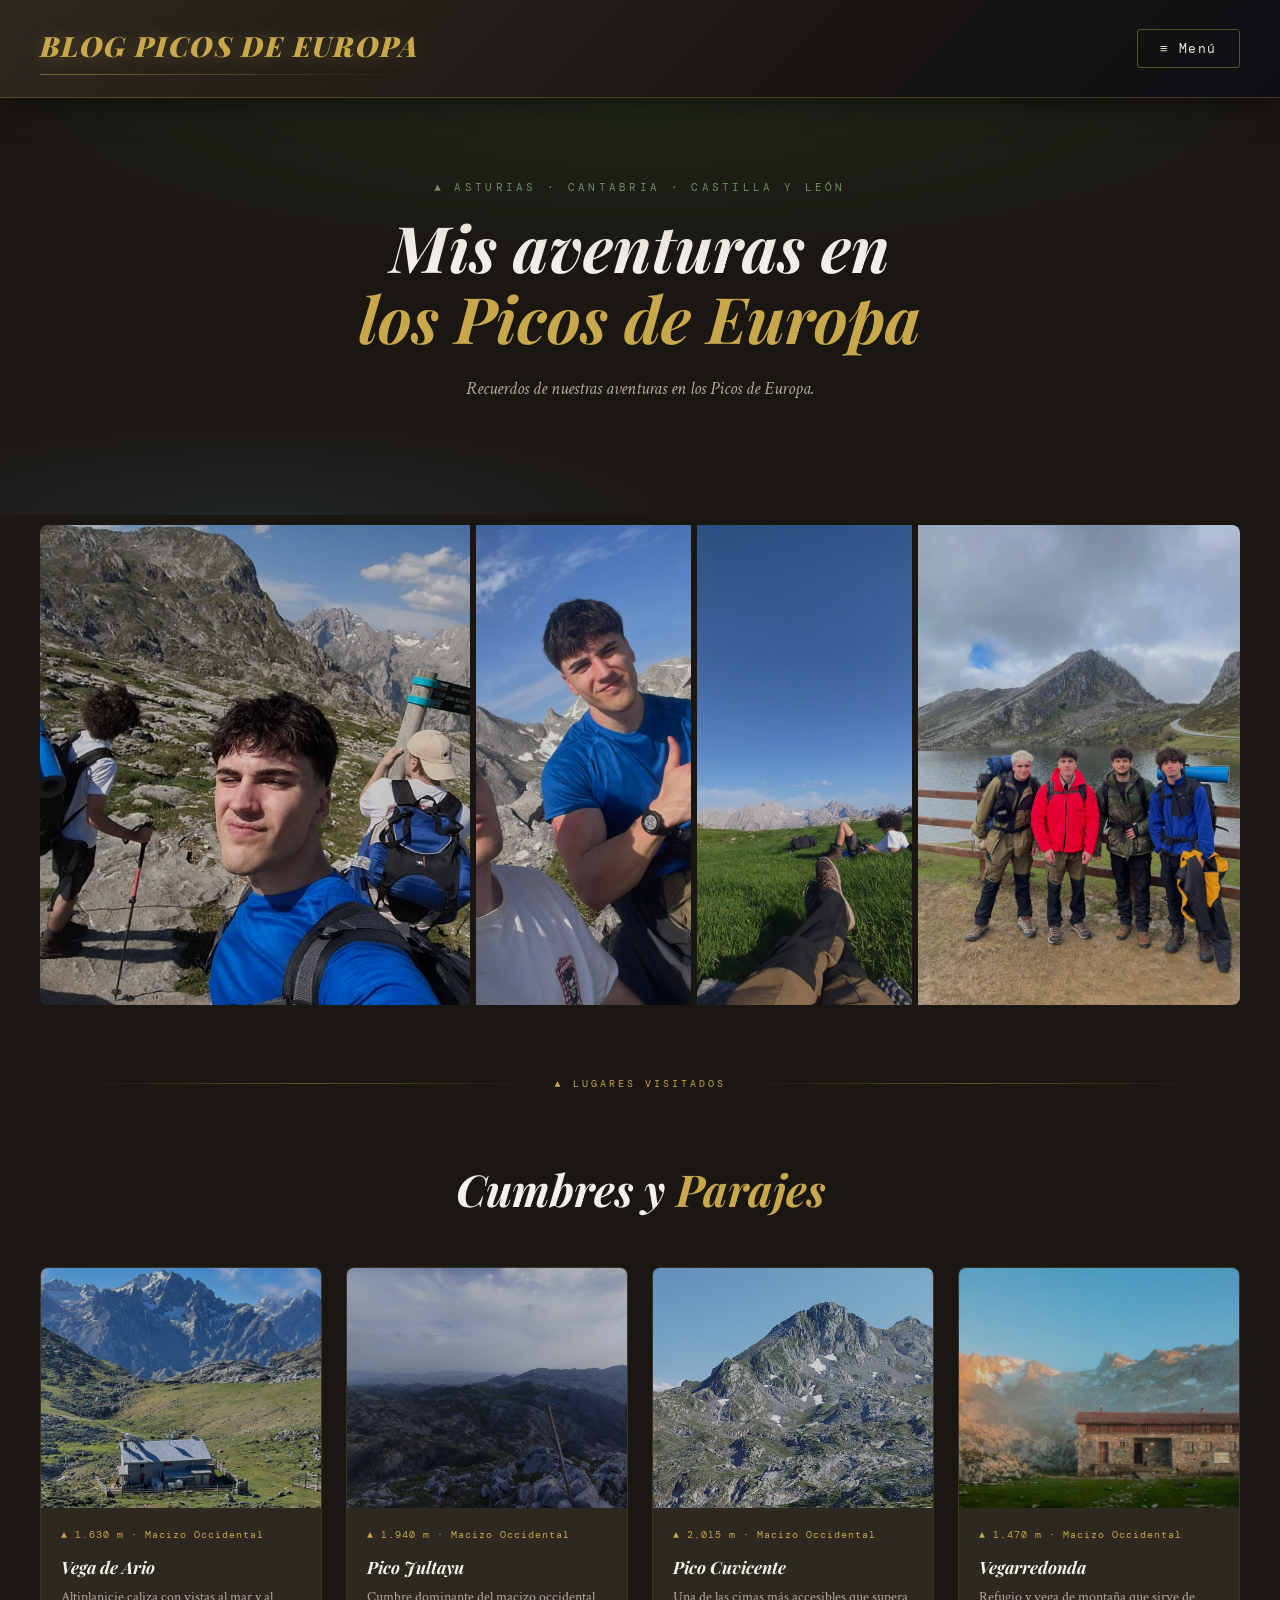
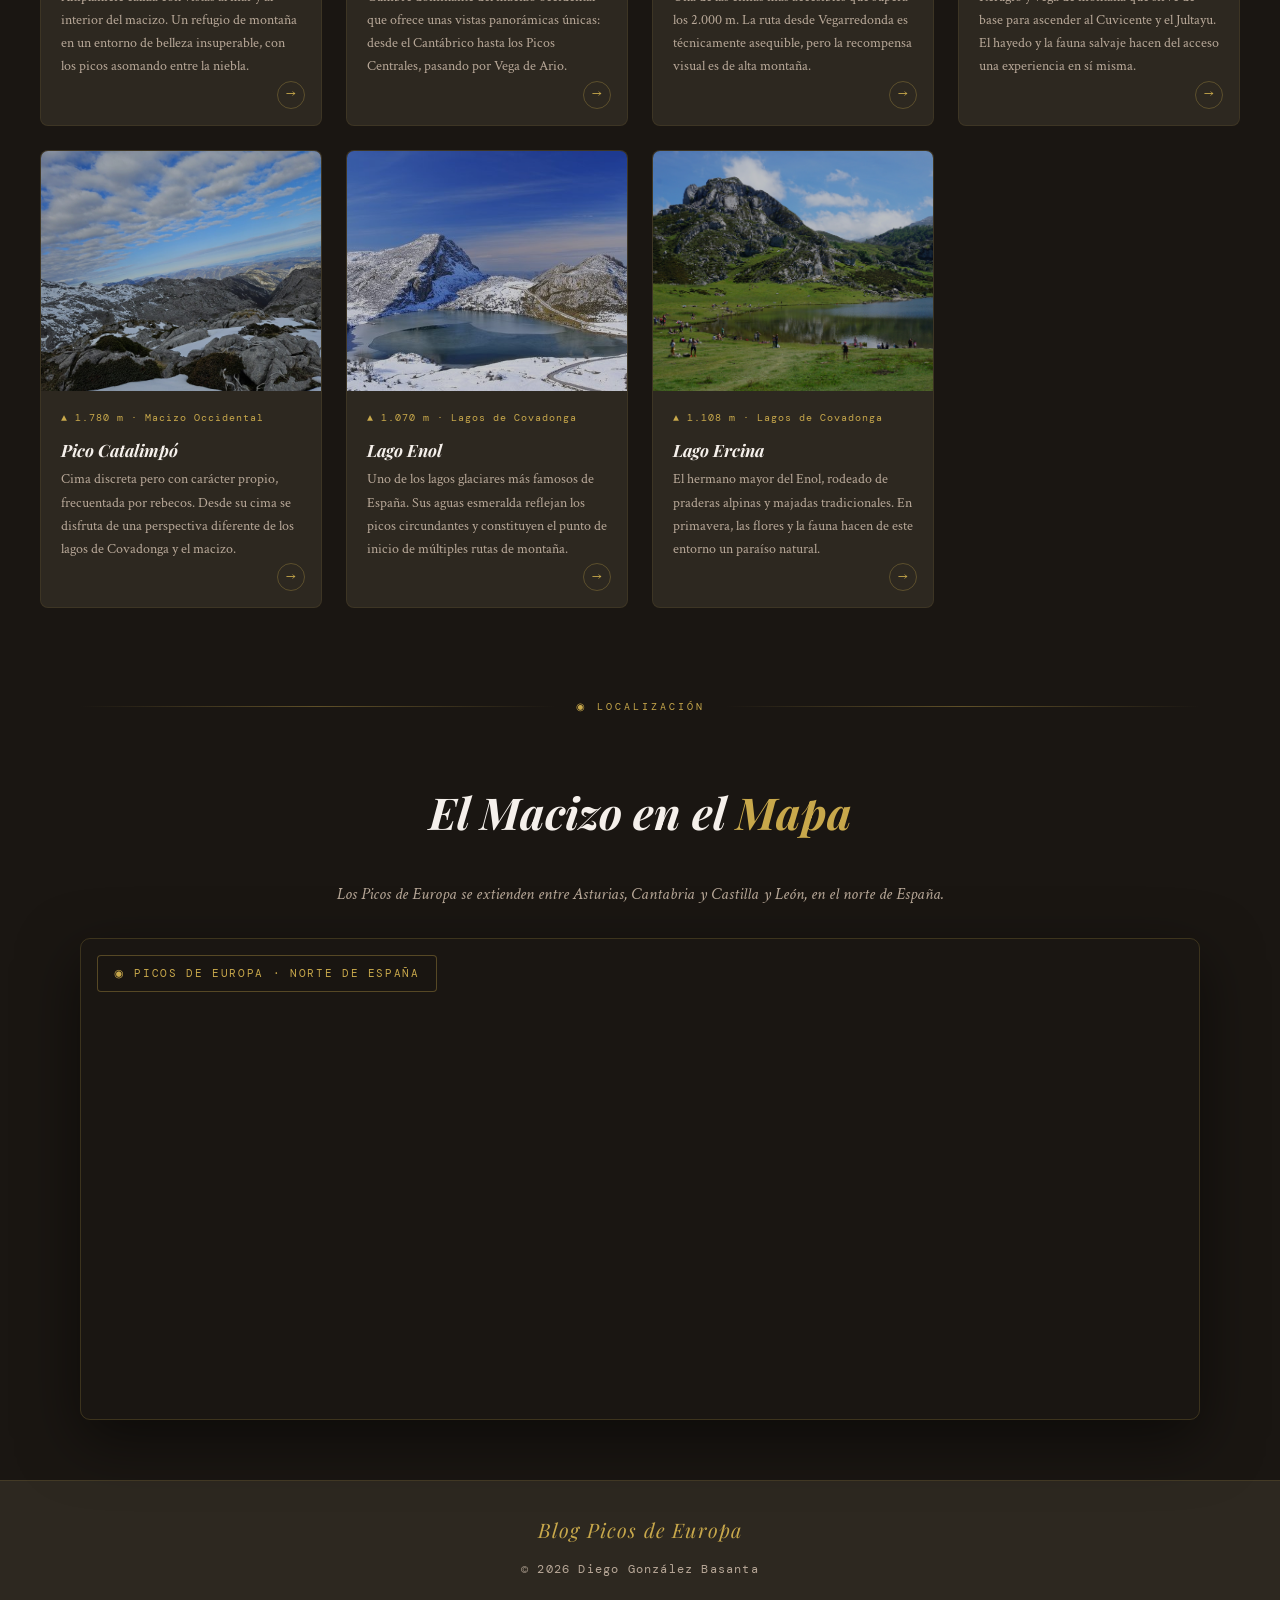
<file: index.html>
<!doctype html>
<html lang="es">
<head>
  <meta charset="utf-8">
  <meta name="viewport" content="width=device-width, initial-scale=1">
  <title>Picos de Europa</title>
  <link rel="icon" href="PICOS.png" type="image/png">
  <link rel="stylesheet" href="styles.css">
</head>

<body>

  <header>
    <h2>BLOG PICOS DE EUROPA</h2>
    <div class="menu-button">
      <button id="button-menu">≡ Menú</button>
    </div>
    <nav id="menu-desplegable" class="enlaces">
      <a href="#">Quiénes somos</a>
      <a href="#galeria">Lugares</a>
      <a href="#mapa">Mapa</a>
      <a href="#">Contacto</a>
    </nav>
  </header>

  <main>

    <!-- HERO -->
    <section class="hero">
      <span class="hero-eyebrow">▲ Asturias · Cantabria · Castilla y León</span>
      <h3 class="hero-title">Mis aventuras en<br><span>los Picos de Europa</span></h3>
      <p class="hero-subtitle">Recuerdos de nuestras aventuras en los Picos de Europa.</p>
    </section>

    <!-- GALERÍA DE IMÁGENES -->
    <section class="galeria-imagenes">
      <div class="imagenes">
        <div class="imagen-cell"><img src="src/imagen-logo.jpg" alt="Valle de los Picos"/></div>
        <div class="imagen-cell"><img src="src/imagen-logo2.jpg" alt="Foto en el Pico"/></div>
        <div class="imagen-cell"><img src="src/imagen-logo3.jpg" alt="Disfrutando las vistas"/></div>
        <div class="imagen-cell"><img src="src/lago-enol5.jpg" alt="Lago Enol"/></div>
      </div>
    </section>

    <!-- DIVIDER -->
    <div class="section-divider"><span>▲ Lugares visitados</span></div>

    <!-- TITULO LUGARES -->
    <h3 id="galeria">Cumbres y <span style="color:var(--gold)">Parajes</span></h3>

    <!-- TARJETAS DE LUGARES -->
    <section class="lugares-visitados">

      <a href="paginas/vega-de-ario.html">
        <div class="lugar">
          <img src="src/vega-de-ario.jpg" alt="Vega de Ario"/>
          <div class="lugar-info">
            <span class="lugar-altitude">▲ 1.630 m · Macizo Occidental</span>
            <h4>Vega de Ario</h4>
            <p class="lugar-desc">Altiplanicie caliza con vistas al mar y al interior del macizo. Un refugio de montaña en un entorno de belleza insuperable, con los picos asomando entre la niebla.</p>
          </div>
          <div class="lugar-arrow">→</div>
        </div>
      </a>

      <a href="paginas/jultayu.html">
        <div class="lugar">
          <img src="src/jultayu.jpg" alt="Pico Jultayu"/>
          <div class="lugar-info">
            <span class="lugar-altitude">▲ 1.940 m · Macizo Occidental</span>
            <h4>Pico Jultayu</h4>
            <p class="lugar-desc">Cumbre dominante del macizo occidental que ofrece unas vistas panorámicas únicas: desde el Cantábrico hasta los Picos Centrales, pasando por Vega de Ario.</p>
          </div>
          <div class="lugar-arrow">→</div>
        </div>
      </a>

      <a href="paginas/cuvicente.html">
        <div class="lugar">
          <img src="src/cuvicente.jpg" alt="Pico Cuvicente"/>
          <div class="lugar-info">
            <span class="lugar-altitude">▲ 2.015 m · Macizo Occidental</span>
            <h4>Pico Cuvicente</h4>
            <p class="lugar-desc">Una de las cimas más accesibles que supera los 2.000 m. La ruta desde Vegarredonda es técnicamente asequible, pero la recompensa visual es de alta montaña.</p>
          </div>
          <div class="lugar-arrow">→</div>
        </div>
      </a>

      <a href="paginas/vegarredonda.html">
        <div class="lugar">
          <img src="src/vegarredonda.jpg" alt="Vegarredonda"/>
          <div class="lugar-info">
            <span class="lugar-altitude">▲ 1.470 m · Macizo Occidental</span>
            <h4>Vegarredonda</h4>
            <p class="lugar-desc">Refugio y vega de montaña que sirve de base para ascender al Cuvicente y el Jultayu. El hayedo y la fauna salvaje hacen del acceso una experiencia en sí misma.</p>
          </div>
          <div class="lugar-arrow">→</div>
        </div>
      </a>

      <a href="paginas/catalimpo.html">
        <div class="lugar">
          <img src="src/catalimpo.jpg" alt="Pico Catalimpó"/>
          <div class="lugar-info">
            <span class="lugar-altitude">▲ 1.780 m · Macizo Occidental</span>
            <h4>Pico Catalimpó</h4>
            <p class="lugar-desc">Cima discreta pero con carácter propio, frecuentada por rebecos. Desde su cima se disfruta de una perspectiva diferente de los lagos de Covadonga y el macizo.</p>
          </div>
          <div class="lugar-arrow">→</div>
        </div>
      </a>

      <a href="paginas/lago-enol.html">
        <div class="lugar">
          <img src="src/lago-enol.jpg" alt="Lago Enol"/>
          <div class="lugar-info">
            <span class="lugar-altitude">▲ 1.070 m · Lagos de Covadonga</span>
            <h4>Lago Enol</h4>
            <p class="lugar-desc">Uno de los lagos glaciares más famosos de España. Sus aguas esmeralda reflejan los picos circundantes y constituyen el punto de inicio de múltiples rutas de montaña.</p>
          </div>
          <div class="lugar-arrow">→</div>
        </div>
      </a>

      <a href="paginas/lago-ercina.html">
        <div class="lugar">
          <img src="src/lago-ercina.jpg" alt="Lago Ercina"/>
          <div class="lugar-info">
            <span class="lugar-altitude">▲ 1.108 m · Lagos de Covadonga</span>
            <h4>Lago Ercina</h4>
            <p class="lugar-desc">El hermano mayor del Enol, rodeado de praderas alpinas y majadas tradicionales. En primavera, las flores y la fauna hacen de este entorno un paraíso natural.</p>
          </div>
          <div class="lugar-arrow">→</div>
        </div>
      </a>

    </section>

    <!-- DIVIDER -->
    <div class="section-divider"><span>◉ Localización</span></div>

    <!-- MAPA -->
    <h3 id="mapa">El Macizo en el <span style="color:var(--gold)">Mapa</span></h3>

    <div class="mapa-section">
      <p class="mapa-intro">Los Picos de Europa se extienden entre Asturias, Cantabria y Castilla y León, en el norte de España.</p>
      <div class="mapa-wrapper">
        <div class="mapa-overlay-label">◉ Picos de Europa · Norte de España</div>
        <iframe
          src="https://www.google.com/maps/embed?pb=!1m14!1m12!1m3!1d60185.92!2d-4.9780!3d43.1700!2m3!1f0!2f0!3f0!3m2!1i1024!2i768!4f13.1!5e1!3m2!1ses!2ses!4v1700000000000!5m2!1ses!2ses&z=12&ll=43.1700,-4.9780&t=p"
          allowfullscreen=""
          loading="lazy"
          referrerpolicy="no-referrer-when-downgrade"
          title="Mapa de los Picos de Europa">
        </iframe>
      </div>
    </div>

  </main>

  <footer>
    <span class="footer-logo">Blog Picos de Europa</span>
    <p><span id="copy">©</span> <span id="year"></span> Diego González Basanta</p>
  </footer>

  <script src="script.js" defer></script>
</body>
</html>
</file>
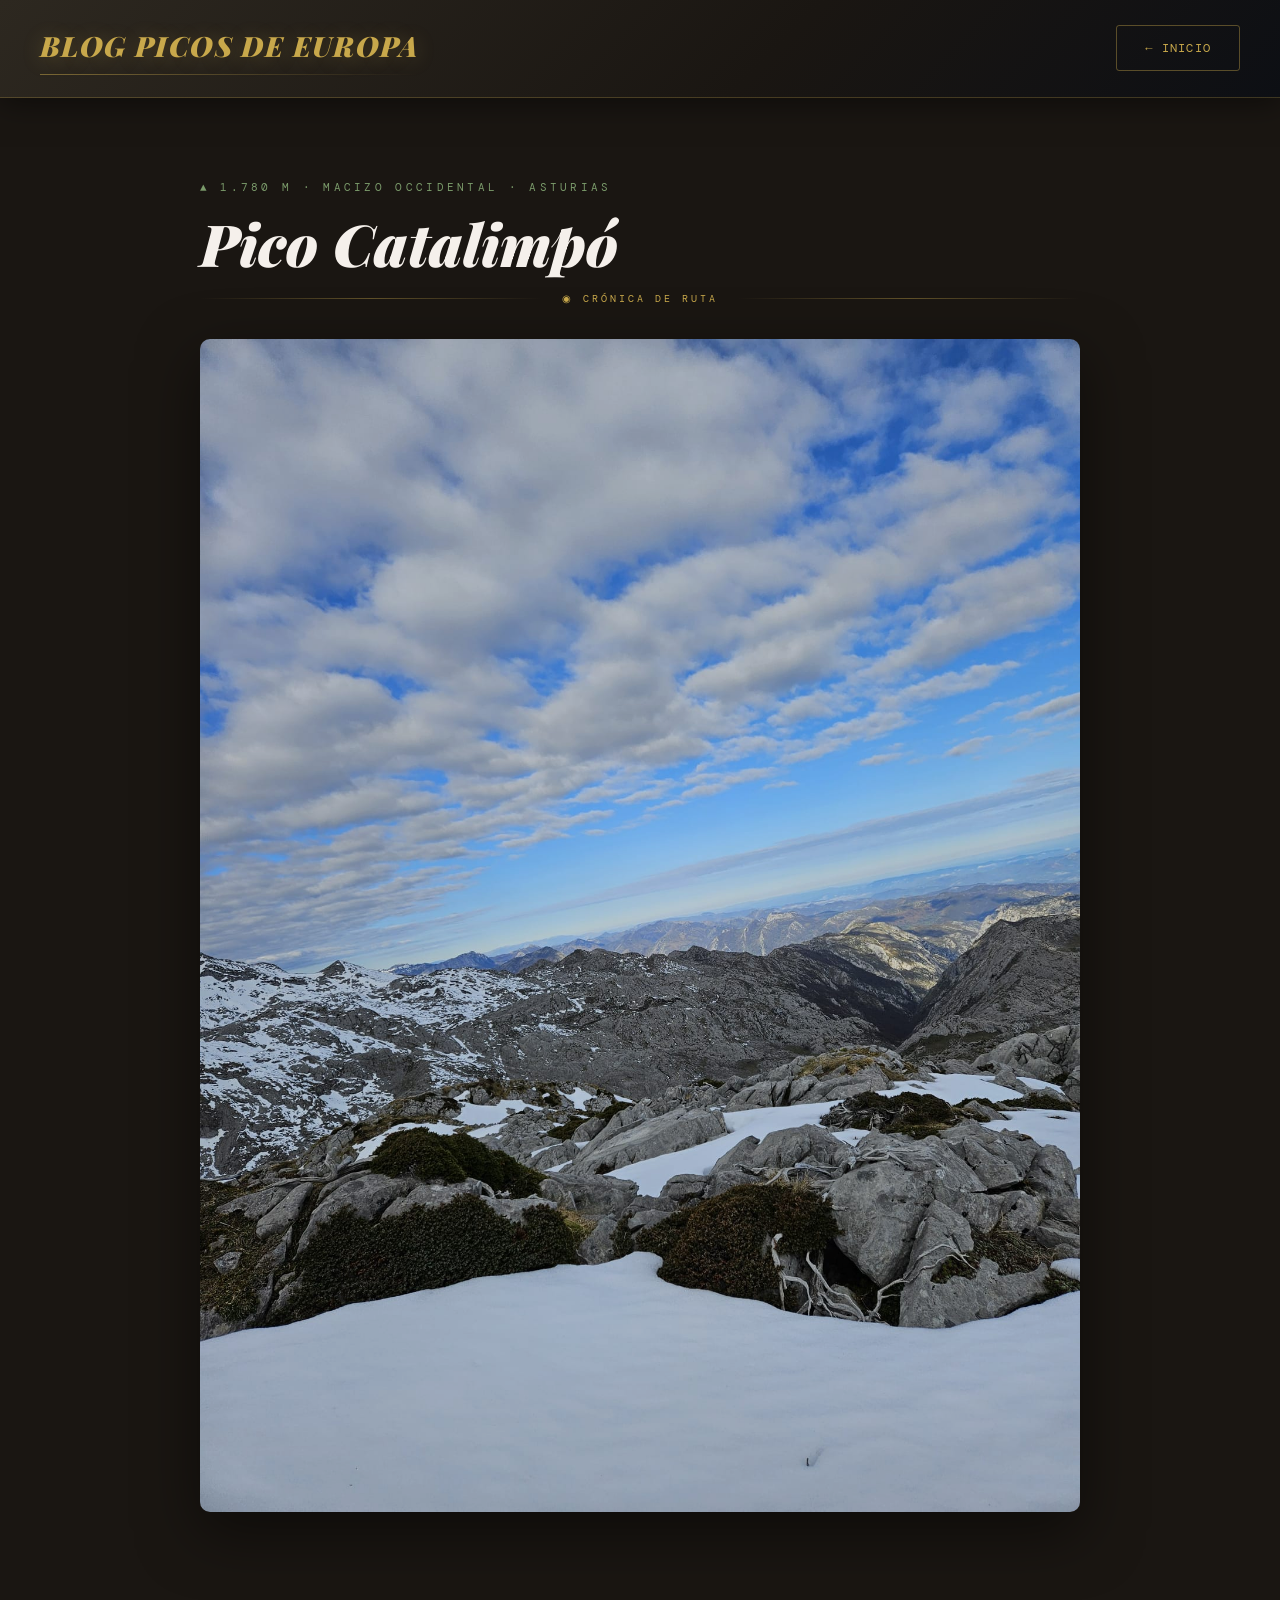
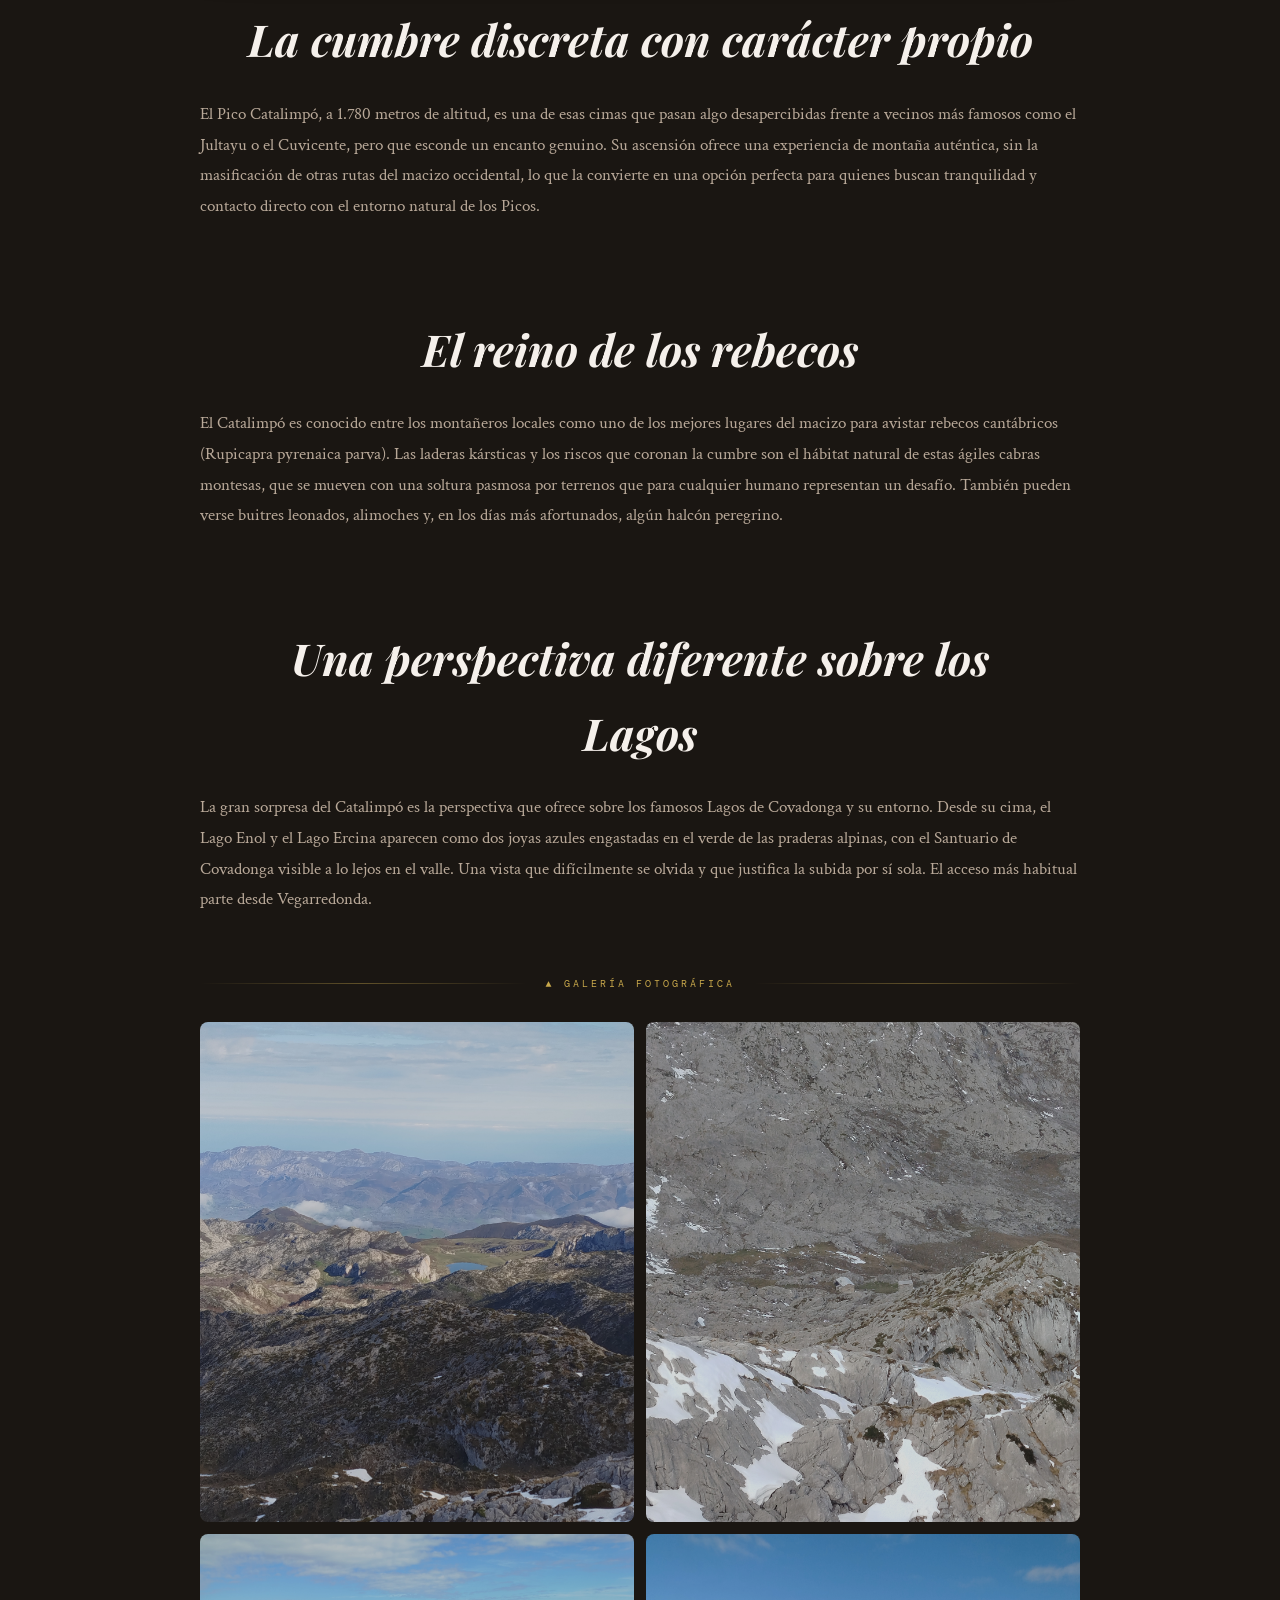
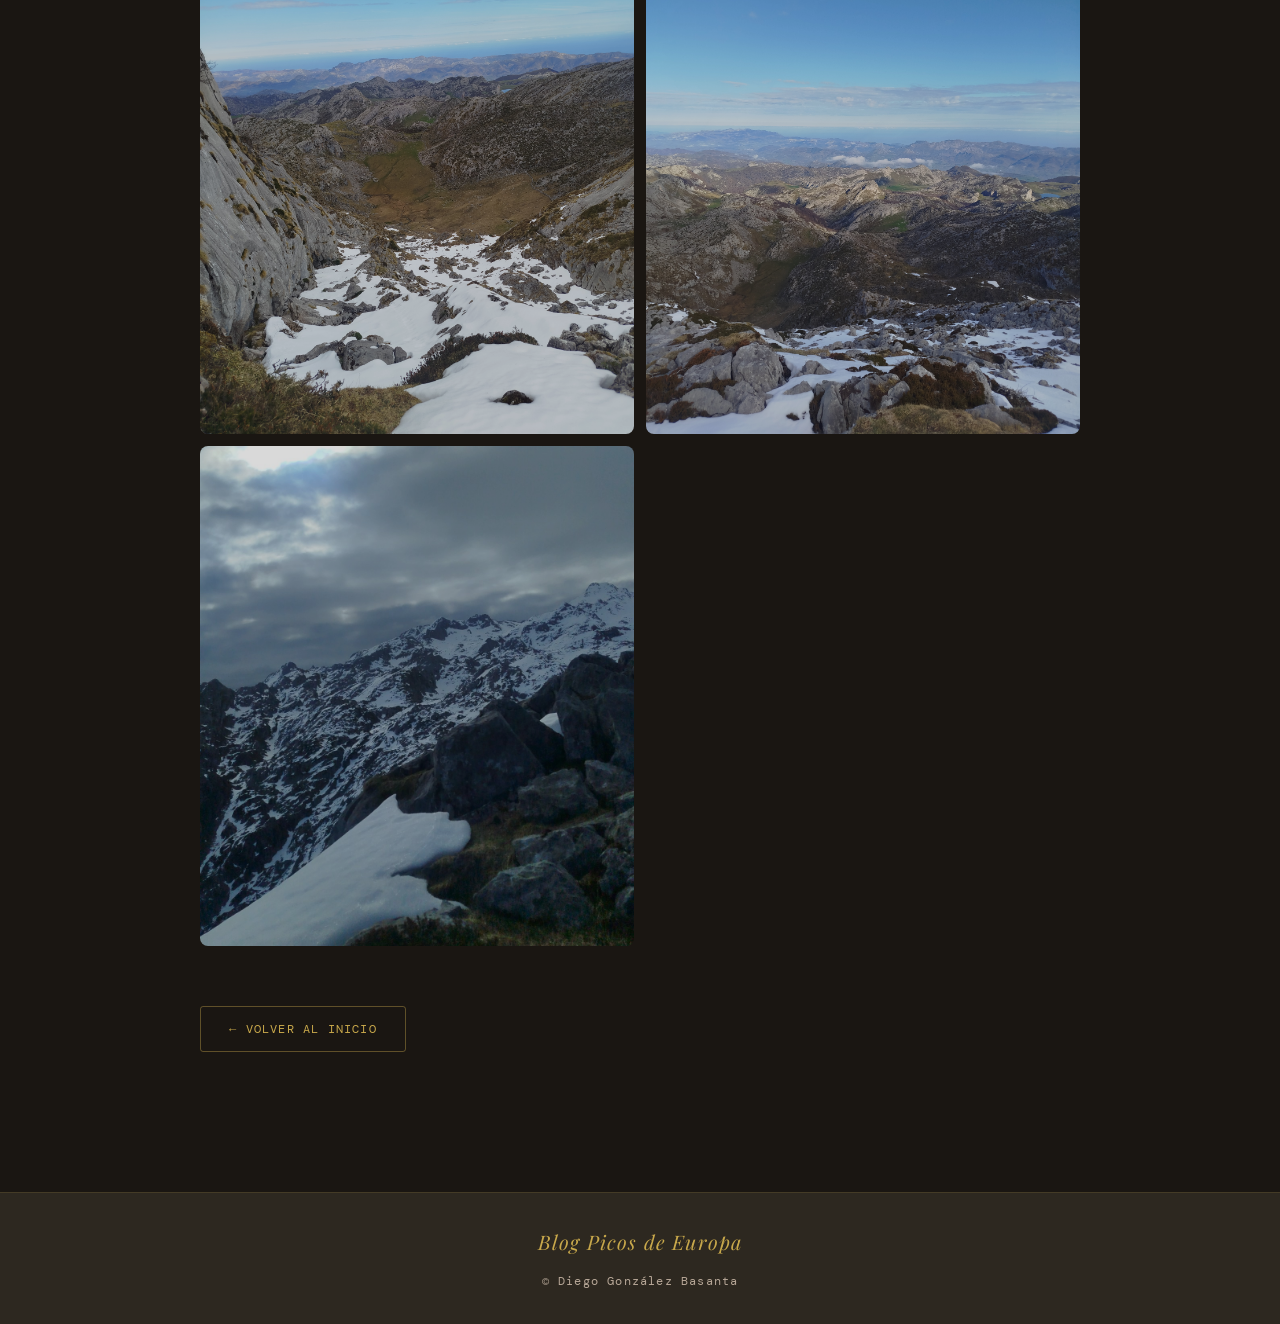
<file: paginas/catalimpo.html>
<!doctype html>
<html lang="es">
<head>
  <meta charset="utf-8">
  <meta name="viewport" content="width=device-width, initial-scale=1">
  <title>Pico Catalimpó — Picos de Europa</title>
  <link rel="icon" href="../PICOS.png" type="image/png">
  <link rel="stylesheet" href="../styles.css">
</head>
<body>

  <header>
    <h2>BLOG PICOS DE EUROPA</h2>
    <nav class="enlaces">
      <a href="../index.html" class="boton-volver" style="margin-top:0;">← Inicio</a>
    </nav>
  </header>

  <main>
    <div class="contenedor-detalle">

      <div style="margin-bottom: 32px; padding-top: 20px;">
        <span class="hero-eyebrow">▲ 1.780 m · Macizo Occidental · Asturias</span>
        <h1 style="font-family:'Playfair Display',serif; font-size:clamp(32px,5vw,58px); font-style:italic; font-weight:900; color:var(--snow); line-height:1.1; margin-bottom:14px;">Pico Catalimpó</h1>
        <div class="section-divider" style="padding:0; margin-bottom:32px;"><span>◉ Crónica de ruta</span></div>
      </div>

      <div class="imagen-destacada">
        <img src="../src/catalimpo.jpg" alt="Pico Catalimpó"/>
      </div>

      <div class="descripcion">
        <h3>La cumbre discreta con carácter propio</h3>
        <p>El Pico Catalimpó, a 1.780 metros de altitud, es una de esas cimas que pasan algo desapercibidas frente a vecinos más famosos como el Jultayu o el Cuvicente, pero que esconde un encanto genuino. Su ascensión ofrece una experiencia de montaña auténtica, sin la masificación de otras rutas del macizo occidental, lo que la convierte en una opción perfecta para quienes buscan tranquilidad y contacto directo con el entorno natural de los Picos.</p>

        <h3>El reino de los rebecos</h3>
        <p>El Catalimpó es conocido entre los montañeros locales como uno de los mejores lugares del macizo para avistar rebecos cantábricos (Rupicapra pyrenaica parva). Las laderas kársticas y los riscos que coronan la cumbre son el hábitat natural de estas ágiles cabras montesas, que se mueven con una soltura pasmosa por terrenos que para cualquier humano representan un desafío. También pueden verse buitres leonados, alimoches y, en los días más afortunados, algún halcón peregrino.</p>

        <h3>Una perspectiva diferente sobre los Lagos</h3>
        <p>La gran sorpresa del Catalimpó es la perspectiva que ofrece sobre los famosos Lagos de Covadonga y su entorno. Desde su cima, el Lago Enol y el Lago Ercina aparecen como dos joyas azules engastadas en el verde de las praderas alpinas, con el Santuario de Covadonga visible a lo lejos en el valle. Una vista que difícilmente se olvida y que justifica la subida por sí sola. El acceso más habitual parte desde Vegarredonda.</p>
      </div>

      <div class="section-divider" style="padding:40px 0 10px;"><span>▲ Galería fotográfica</span></div>
      <div class="fotos-ario">
        <img src="../src/catalimpo1.jpg" alt="Pico Catalimpó"/>
        <img src="../src/catalimpo2.jpg" alt="Pico Catalimpó"/>
        <img src="../src/catalimpo3.jpg" alt="Pico Catalimpó"/>
        <img src="../src/catalimpo4.jpg" alt="Pico Catalimpó"/>
        <img src="../src/catalimpo5.jpg" alt="Pico Catalimpó"/>
      </div>

      <a href="../index.html" class="boton-volver">← Volver al inicio</a>
    </div>
  </main>

  <footer>
    <span class="footer-logo">Blog Picos de Europa</span>
    <p>© <span id="year"></span> Diego González Basanta</p>
  </footer>

  <script src="../script.js" defer></script>
</body>
</html>
</file>
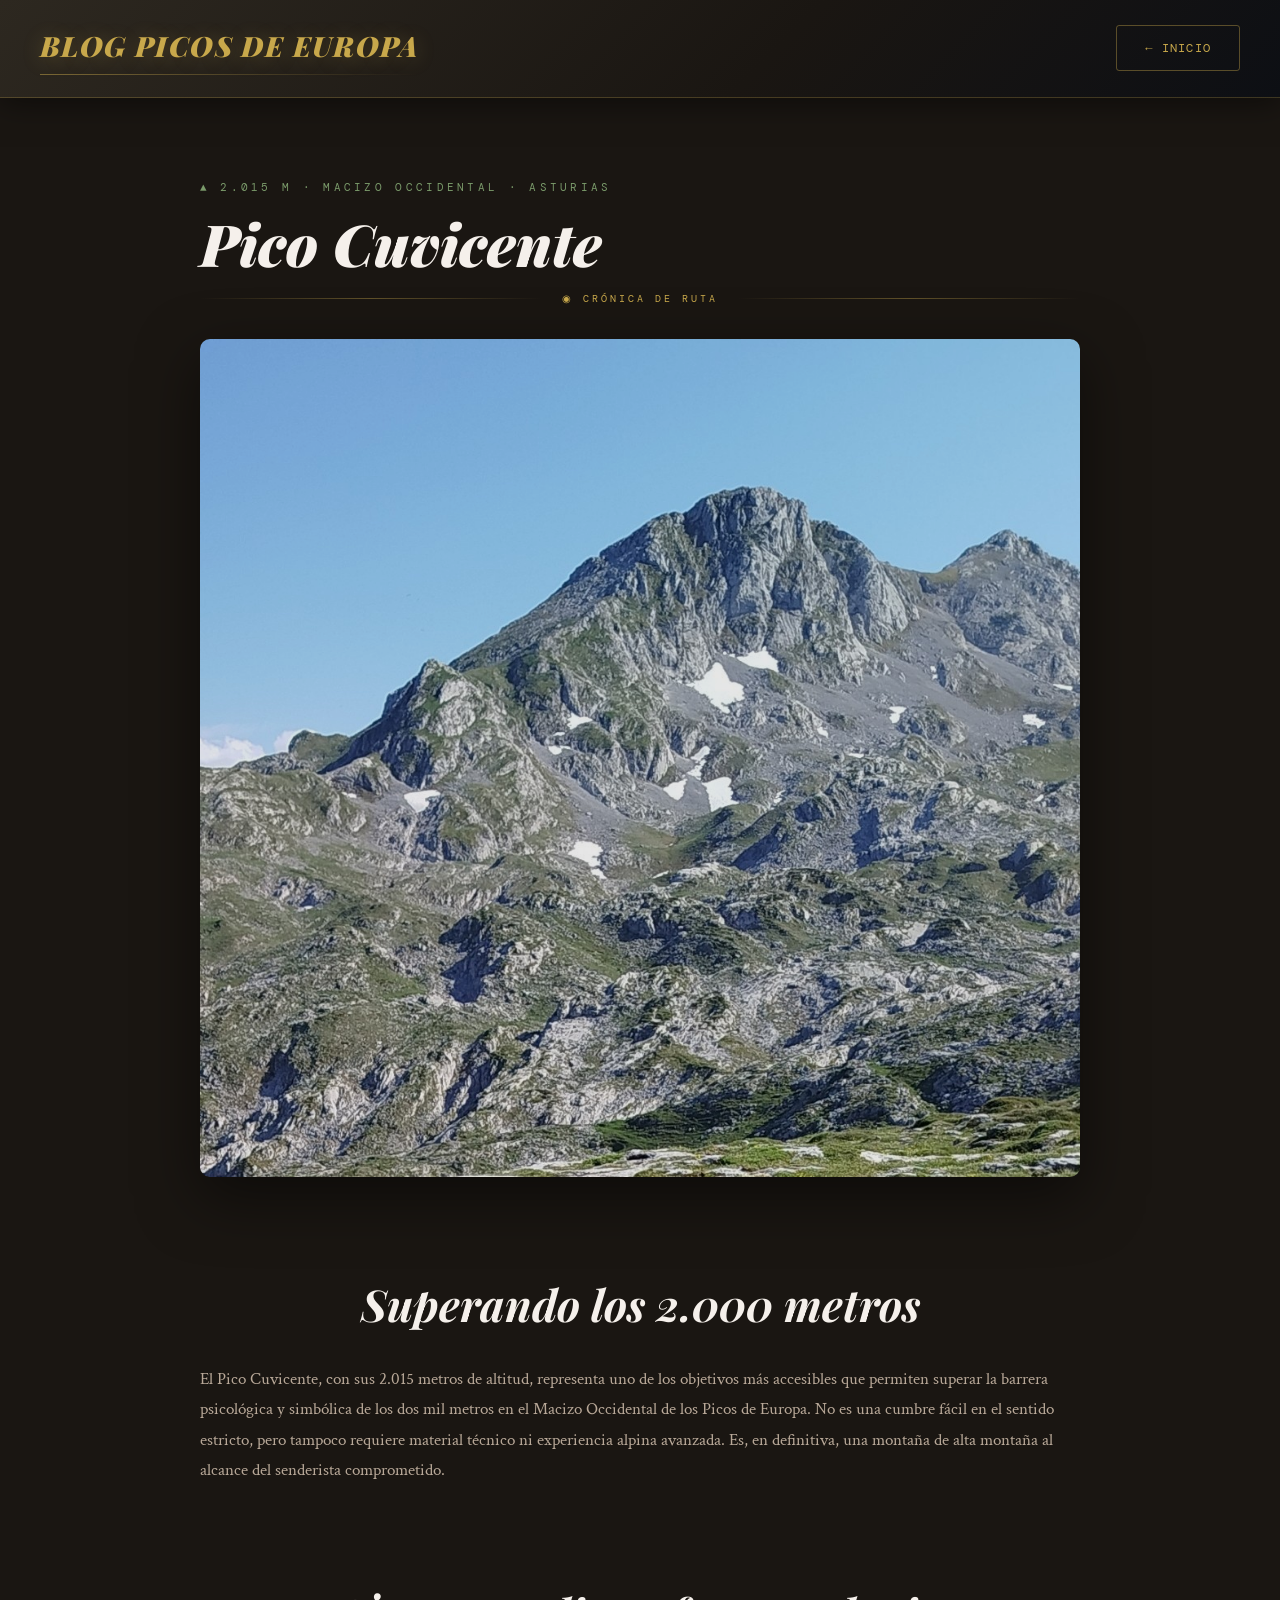
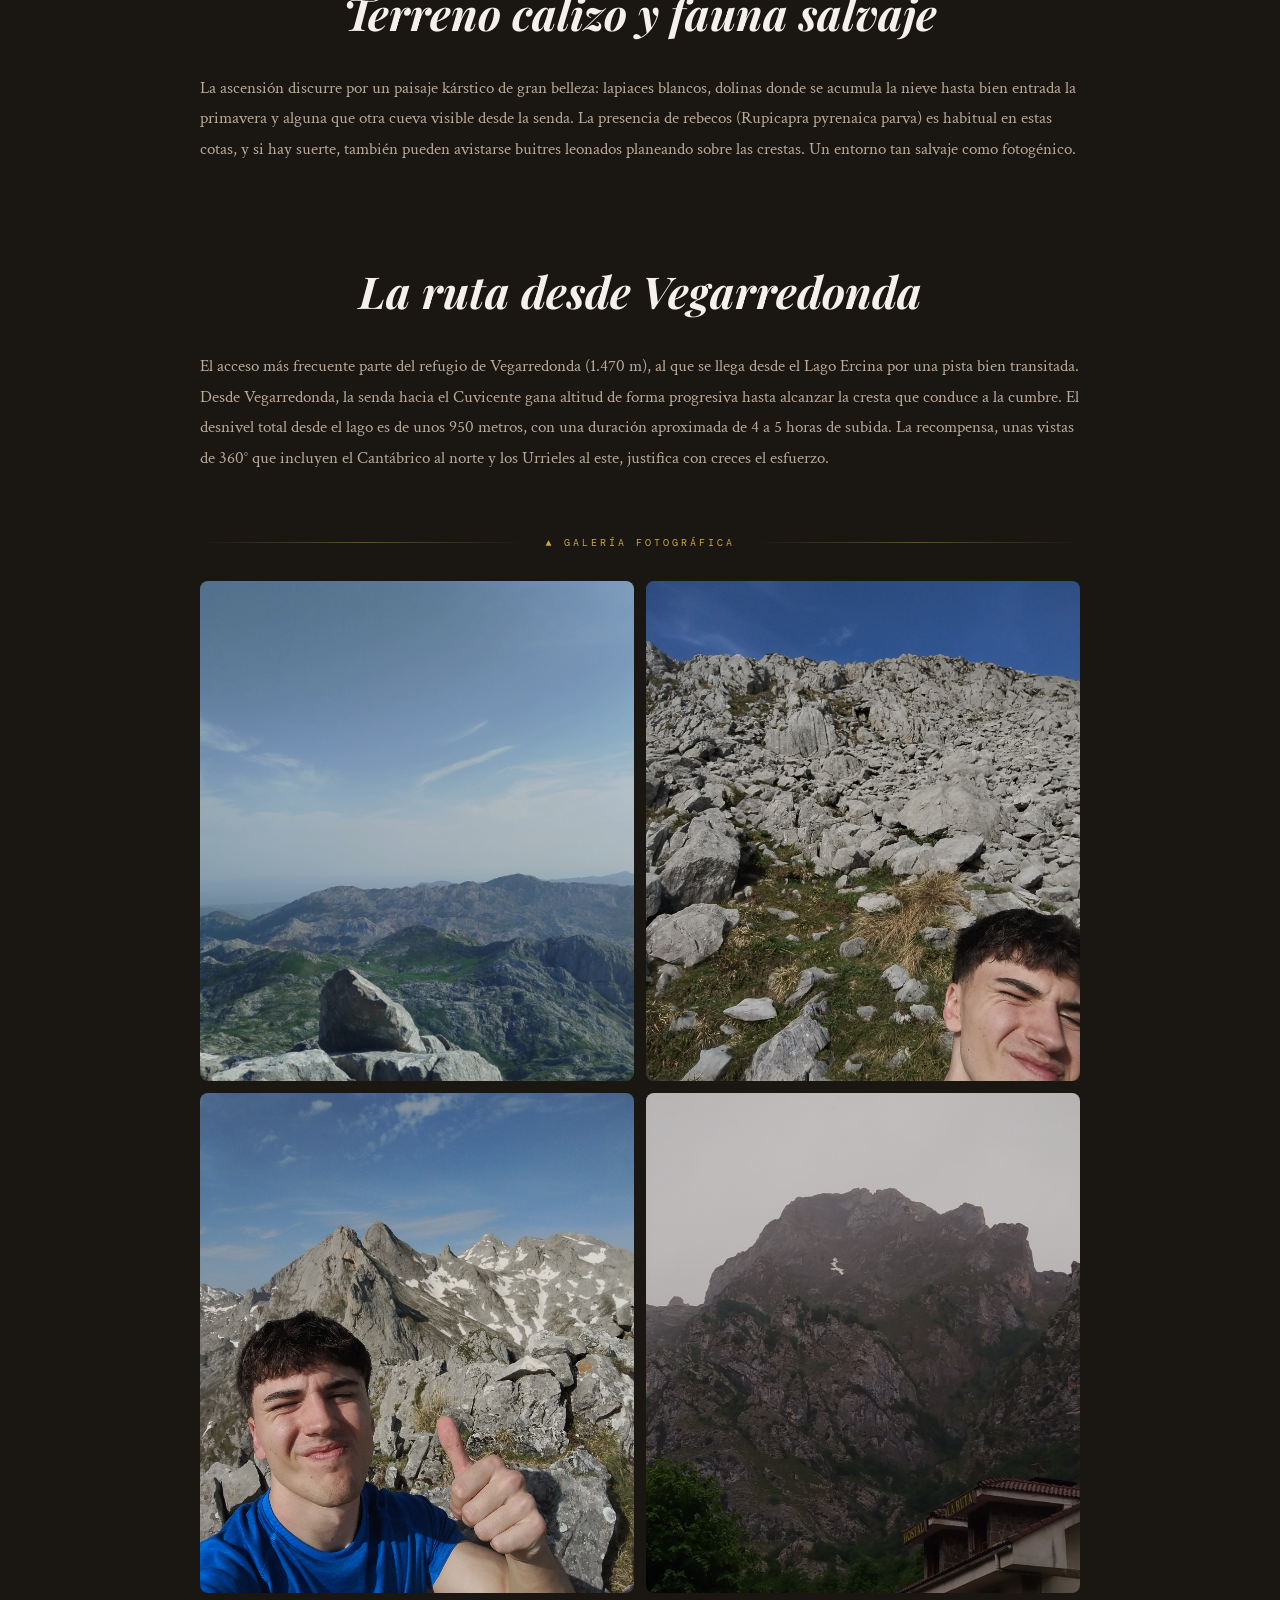
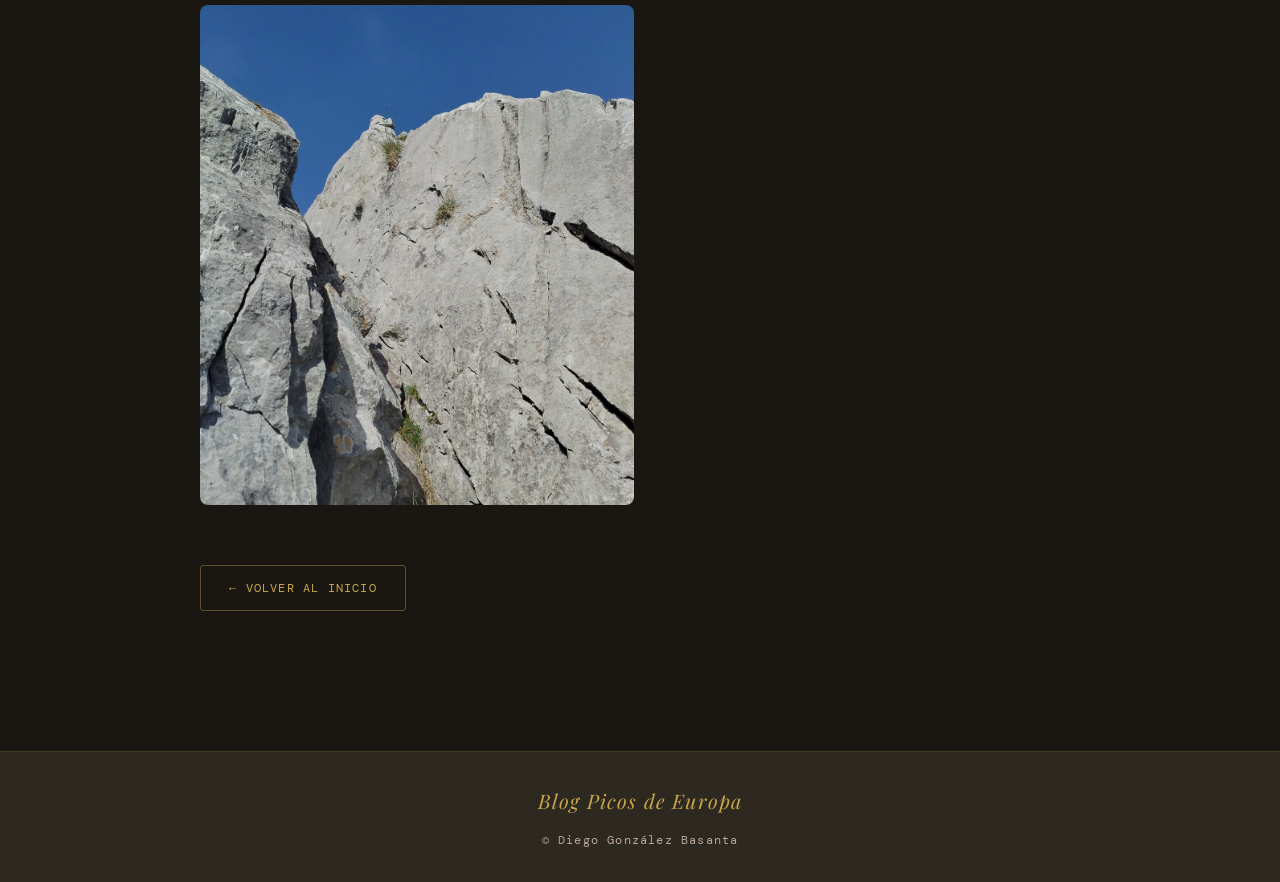
<file: paginas/cuvicente.html>
<!doctype html>
<html lang="es">
<head>
  <meta charset="utf-8">
  <meta name="viewport" content="width=device-width, initial-scale=1">
  <title>Pico Cuvicente — Picos de Europa</title>
  <link rel="icon" href="../PICOS.png" type="image/png">
  <link rel="stylesheet" href="../styles.css">
</head>
<body>

  <header>
    <h2>BLOG PICOS DE EUROPA</h2>
    <nav class="enlaces">
      <a href="../index.html" class="boton-volver" style="margin-top:0;">← Inicio</a>
    </nav>
  </header>

  <main>
    <div class="contenedor-detalle">

      <div style="margin-bottom: 32px; padding-top: 20px;">
        <span class="hero-eyebrow">▲ 2.015 m · Macizo Occidental · Asturias</span>
        <h1 style="font-family:'Playfair Display',serif; font-size:clamp(32px,5vw,58px); font-style:italic; font-weight:900; color:var(--snow); line-height:1.1; margin-bottom:14px;">Pico Cuvicente</h1>
        <div class="section-divider" style="padding:0; margin-bottom:32px;"><span>◉ Crónica de ruta</span></div>
      </div>

      <div class="imagen-destacada">
        <img src="../src/cuvicente.jpg" alt="Pico Cuvicente"/>
      </div>

      <div class="descripcion">
        <h3>Superando los 2.000 metros</h3>
        <p>El Pico Cuvicente, con sus 2.015 metros de altitud, representa uno de los objetivos más accesibles que permiten superar la barrera psicológica y simbólica de los dos mil metros en el Macizo Occidental de los Picos de Europa. No es una cumbre fácil en el sentido estricto, pero tampoco requiere material técnico ni experiencia alpina avanzada. Es, en definitiva, una montaña de alta montaña al alcance del senderista comprometido.</p>

        <h3>Terreno calizo y fauna salvaje</h3>
        <p>La ascensión discurre por un paisaje kárstico de gran belleza: lapiaces blancos, dolinas donde se acumula la nieve hasta bien entrada la primavera y alguna que otra cueva visible desde la senda. La presencia de rebecos (Rupicapra pyrenaica parva) es habitual en estas cotas, y si hay suerte, también pueden avistarse buitres leonados planeando sobre las crestas. Un entorno tan salvaje como fotogénico.</p>

        <h3>La ruta desde Vegarredonda</h3>
        <p>El acceso más frecuente parte del refugio de Vegarredonda (1.470 m), al que se llega desde el Lago Ercina por una pista bien transitada. Desde Vegarredonda, la senda hacia el Cuvicente gana altitud de forma progresiva hasta alcanzar la cresta que conduce a la cumbre. El desnivel total desde el lago es de unos 950 metros, con una duración aproximada de 4 a 5 horas de subida. La recompensa, unas vistas de 360° que incluyen el Cantábrico al norte y los Urrieles al este, justifica con creces el esfuerzo.</p>
      </div>

      <div class="section-divider" style="padding:40px 0 10px;"><span>▲ Galería fotográfica</span></div>
      <div class="fotos-jultayu">
        <img src="../src/cuvicente1.jpg" alt="Pico Cuvicente"/>
        <img src="../src/cuvicente2.jpg" alt="Pico Cuvicente"/>
        <img src="../src/cuvicente3.jpg" alt="Pico Cuvicente"/>
        <img src="../src/cuvicente4.jpg" alt="Pico Cuvicente"/>
        <img src="../src/cuvicente5.jpg" alt="Pico Cuvicente"/>
      </div>

      <a href="../index.html" class="boton-volver">← Volver al inicio</a>
    </div>
  </main>

  <footer>
    <span class="footer-logo">Blog Picos de Europa</span>
    <p>© <span id="year"></span> Diego González Basanta</p>
  </footer>

  <script src="../script.js" defer></script>
</body>
</html>
</file>
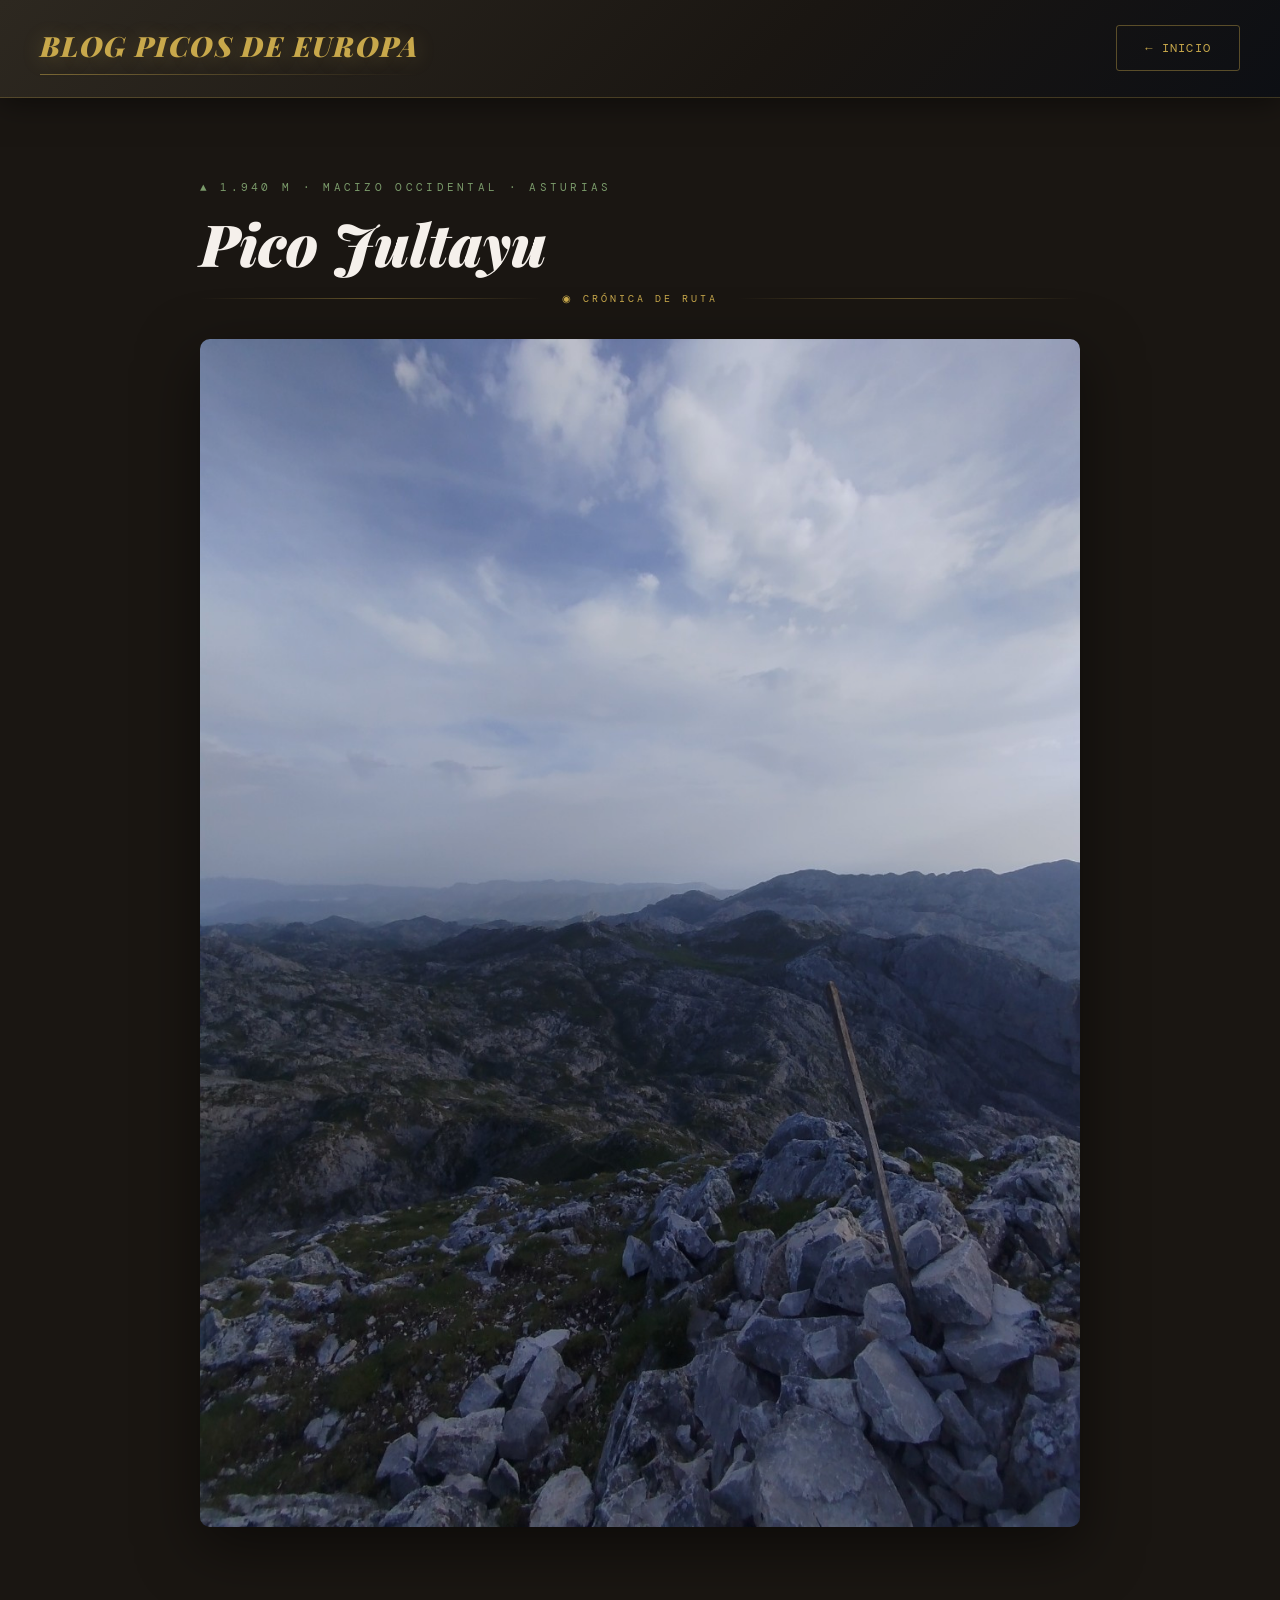
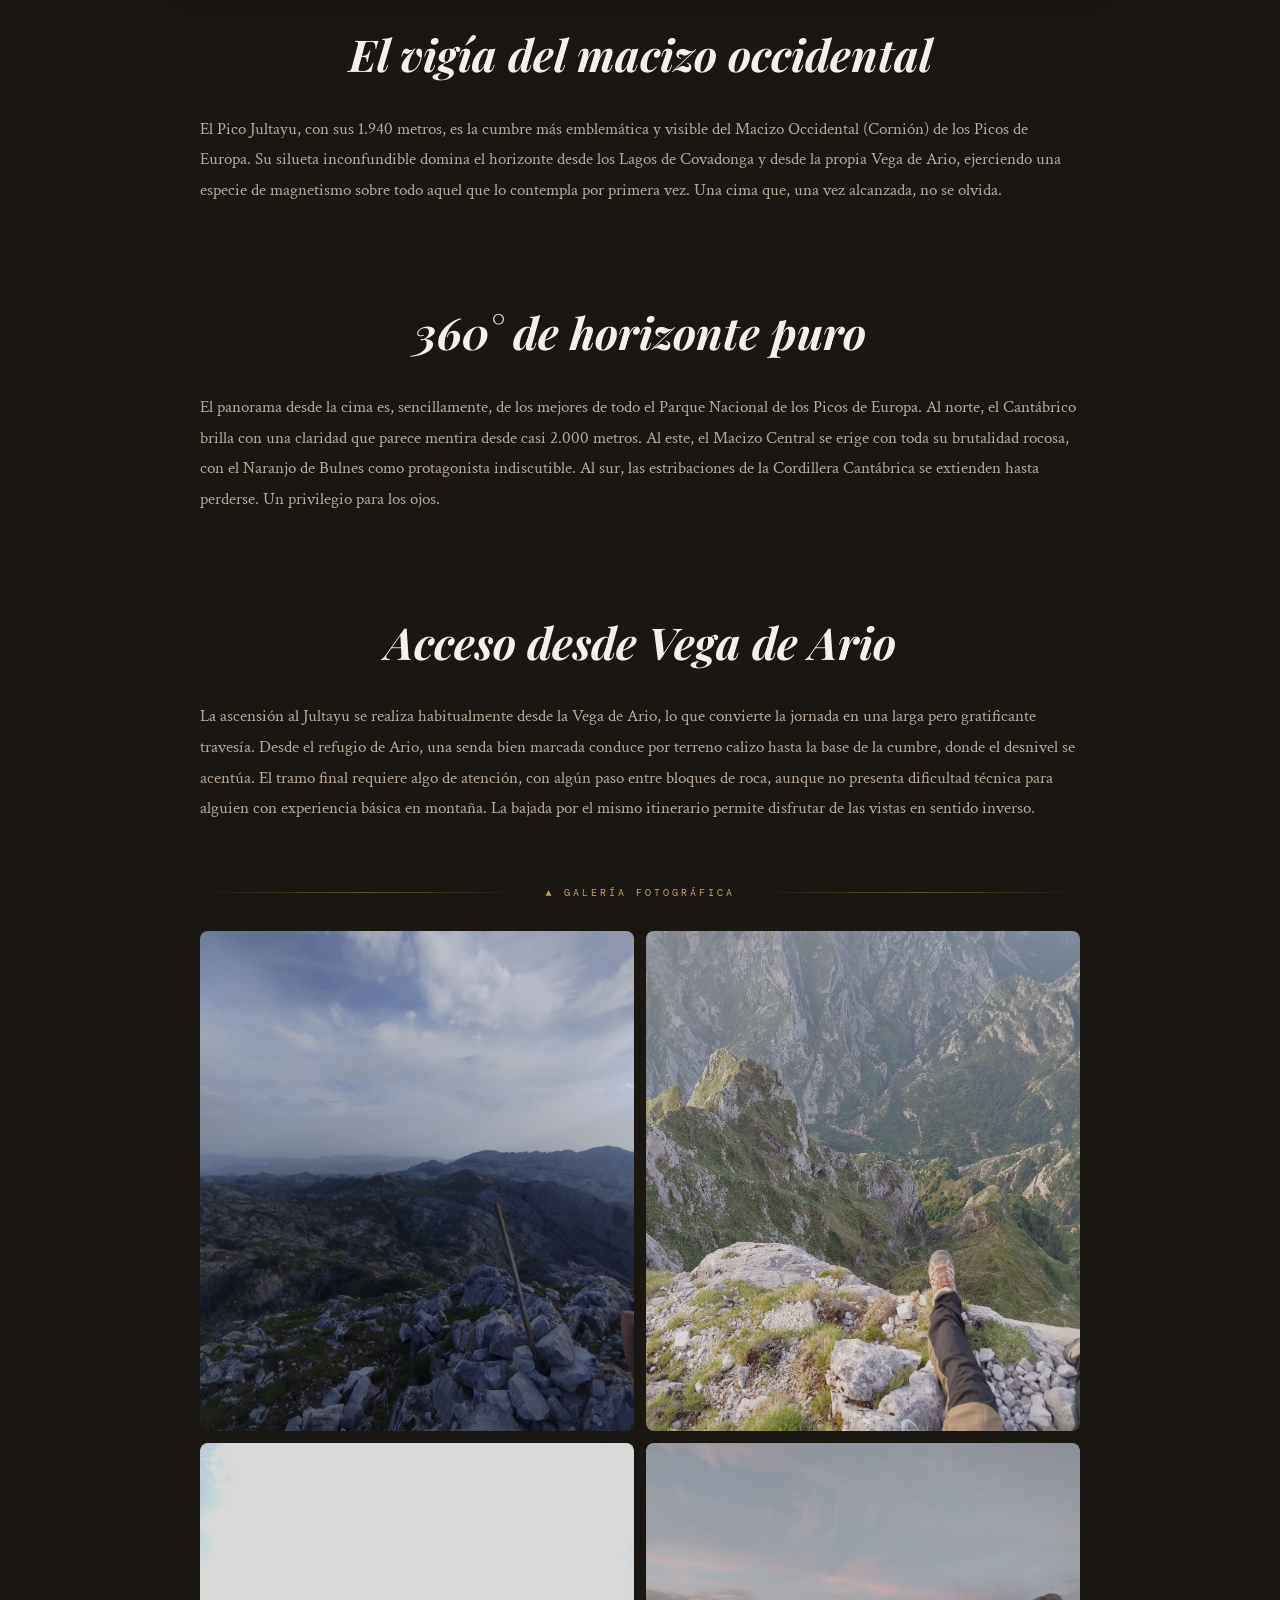
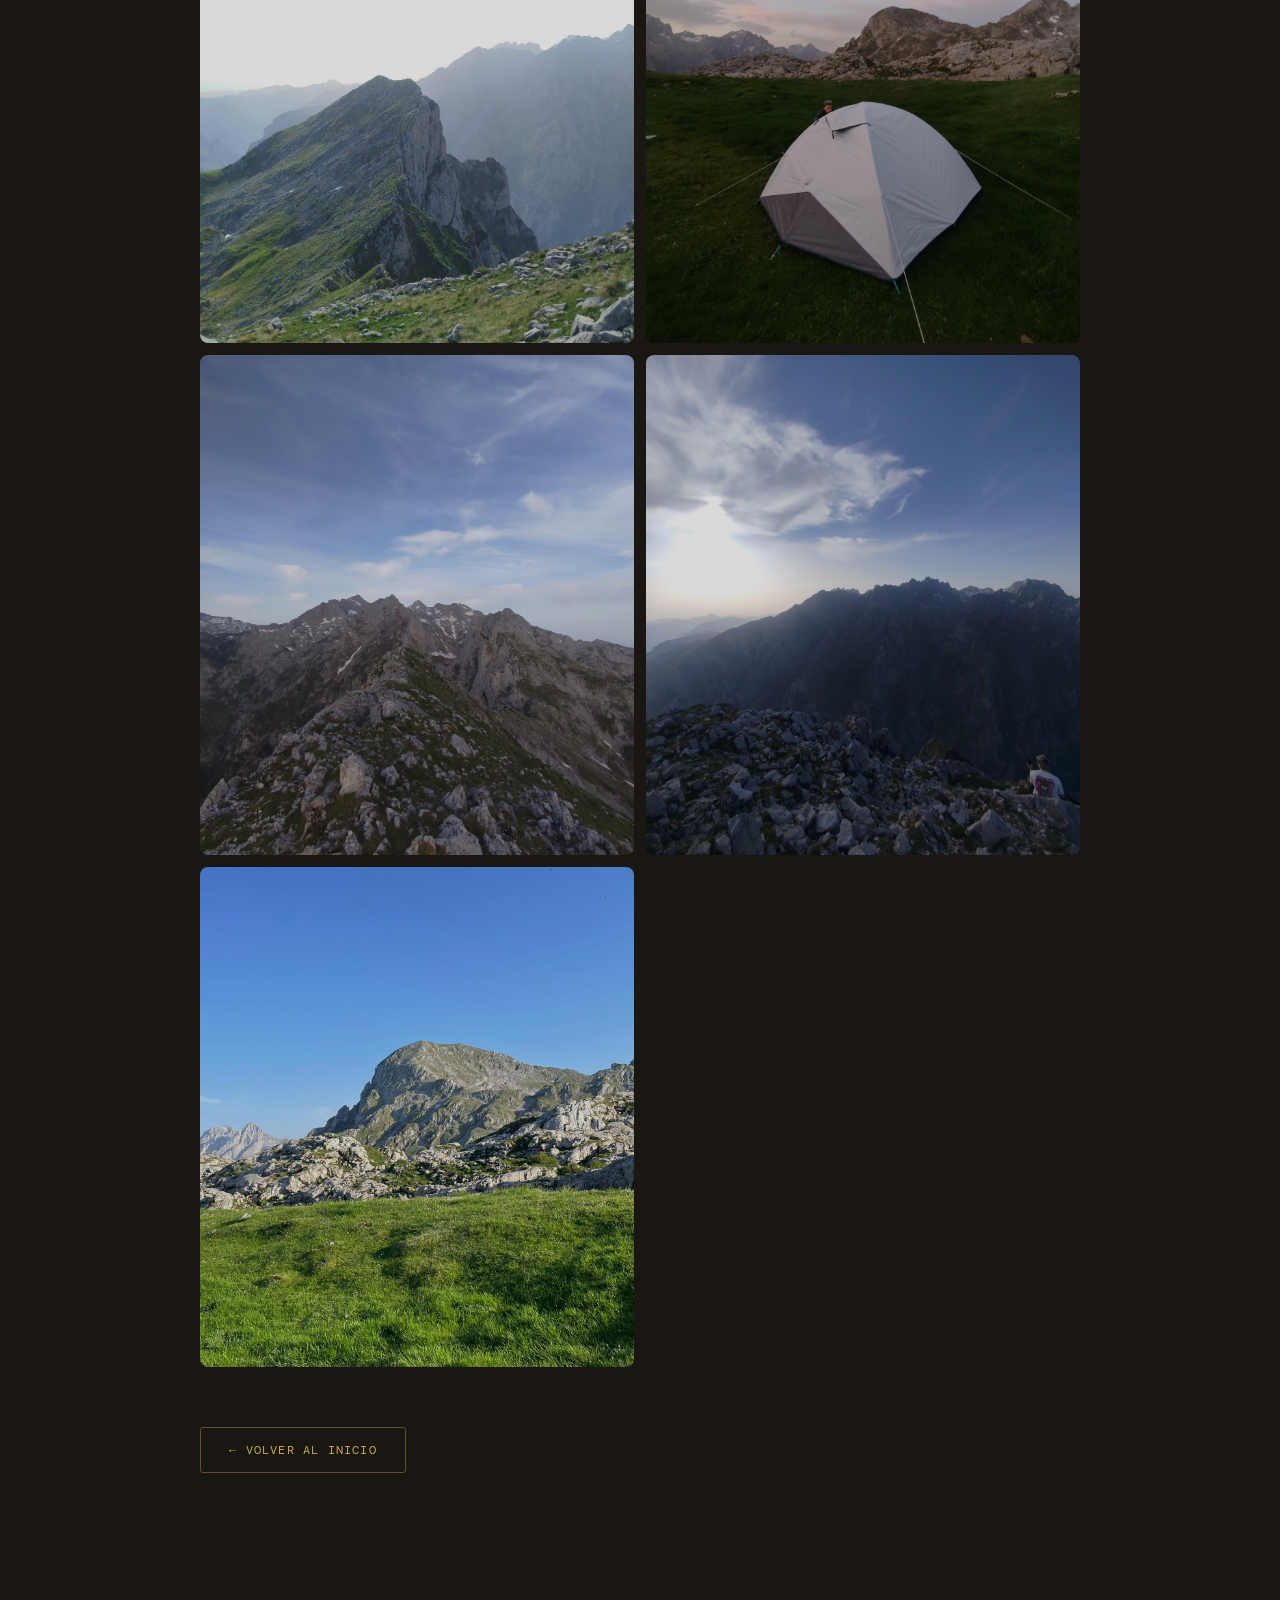
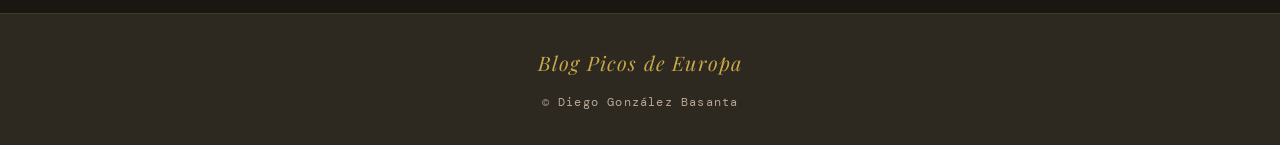
<file: paginas/jultayu.html>
<!doctype html>
<html lang="es">
<head>
  <meta charset="utf-8">
  <meta name="viewport" content="width=device-width, initial-scale=1">
  <title>Pico Jultayu — Picos de Europa</title>
  <link rel="icon" href="../PICOS.png" type="image/png">
  <link rel="stylesheet" href="../styles.css">
</head>
<body>

  <header>
    <h2>BLOG PICOS DE EUROPA</h2>
    <nav class="enlaces">
      <a href="../index.html" class="boton-volver" style="margin-top:0;">← Inicio</a>
    </nav>
  </header>

  <main>
    <div class="contenedor-detalle">

      <div style="margin-bottom: 32px; padding-top: 20px;">
        <span class="hero-eyebrow">▲ 1.940 m · Macizo Occidental · Asturias</span>
        <h1 style="font-family:'Playfair Display',serif; font-size:clamp(32px,5vw,58px); font-style:italic; font-weight:900; color:var(--snow); line-height:1.1; margin-bottom:14px;">Pico Jultayu</h1>
        <div class="section-divider" style="padding:0; margin-bottom:32px;"><span>◉ Crónica de ruta</span></div>
      </div>

      <div class="imagen-destacada">
        <img src="../src/jultayu.jpg" alt="Pico Jultayu"/>
      </div>

      <div class="descripcion">
        <h3>El vigía del macizo occidental</h3>
        <p>El Pico Jultayu, con sus 1.940 metros, es la cumbre más emblemática y visible del Macizo Occidental (Cornión) de los Picos de Europa. Su silueta inconfundible domina el horizonte desde los Lagos de Covadonga y desde la propia Vega de Ario, ejerciendo una especie de magnetismo sobre todo aquel que lo contempla por primera vez. Una cima que, una vez alcanzada, no se olvida.</p>

        <h3>360° de horizonte puro</h3>
        <p>El panorama desde la cima es, sencillamente, de los mejores de todo el Parque Nacional de los Picos de Europa. Al norte, el Cantábrico brilla con una claridad que parece mentira desde casi 2.000 metros. Al este, el Macizo Central se erige con toda su brutalidad rocosa, con el Naranjo de Bulnes como protagonista indiscutible. Al sur, las estribaciones de la Cordillera Cantábrica se extienden hasta perderse. Un privilegio para los ojos.</p>

        <h3>Acceso desde Vega de Ario</h3>
        <p>La ascensión al Jultayu se realiza habitualmente desde la Vega de Ario, lo que convierte la jornada en una larga pero gratificante travesía. Desde el refugio de Ario, una senda bien marcada conduce por terreno calizo hasta la base de la cumbre, donde el desnivel se acentúa. El tramo final requiere algo de atención, con algún paso entre bloques de roca, aunque no presenta dificultad técnica para alguien con experiencia básica en montaña. La bajada por el mismo itinerario permite disfrutar de las vistas en sentido inverso.</p>
      </div>

      <div class="section-divider" style="padding:40px 0 10px;"><span>▲ Galería fotográfica</span></div>
      <div class="fotos-jultayu">
        <img src="../src/jultayu1.jpg" alt="Pico Jultayu"/>
        <img src="../src/jultayu2.jpg" alt="Pico Jultayu"/>
        <img src="../src/jultayu3.jpg" alt="Pico Jultayu"/>
        <img src="../src/jultayu4.jpg" alt="Pico Jultayu"/>
        <img src="../src/jultayu5.jpg" alt="Pico Jultayu"/>
        <img src="../src/jultayu6.jpg" alt="Pico Jultayu"/>
        <img src="../src/jultayu7.jpg" alt="Pico Jultayu"/>
      </div>

      <a href="../index.html" class="boton-volver">← Volver al inicio</a>
    </div>
  </main>

  <footer>
    <span class="footer-logo">Blog Picos de Europa</span>
    <p>© <span id="year"></span> Diego González Basanta</p>
  </footer>

  <script src="../script.js" defer></script>
</body>
</html>
</file>
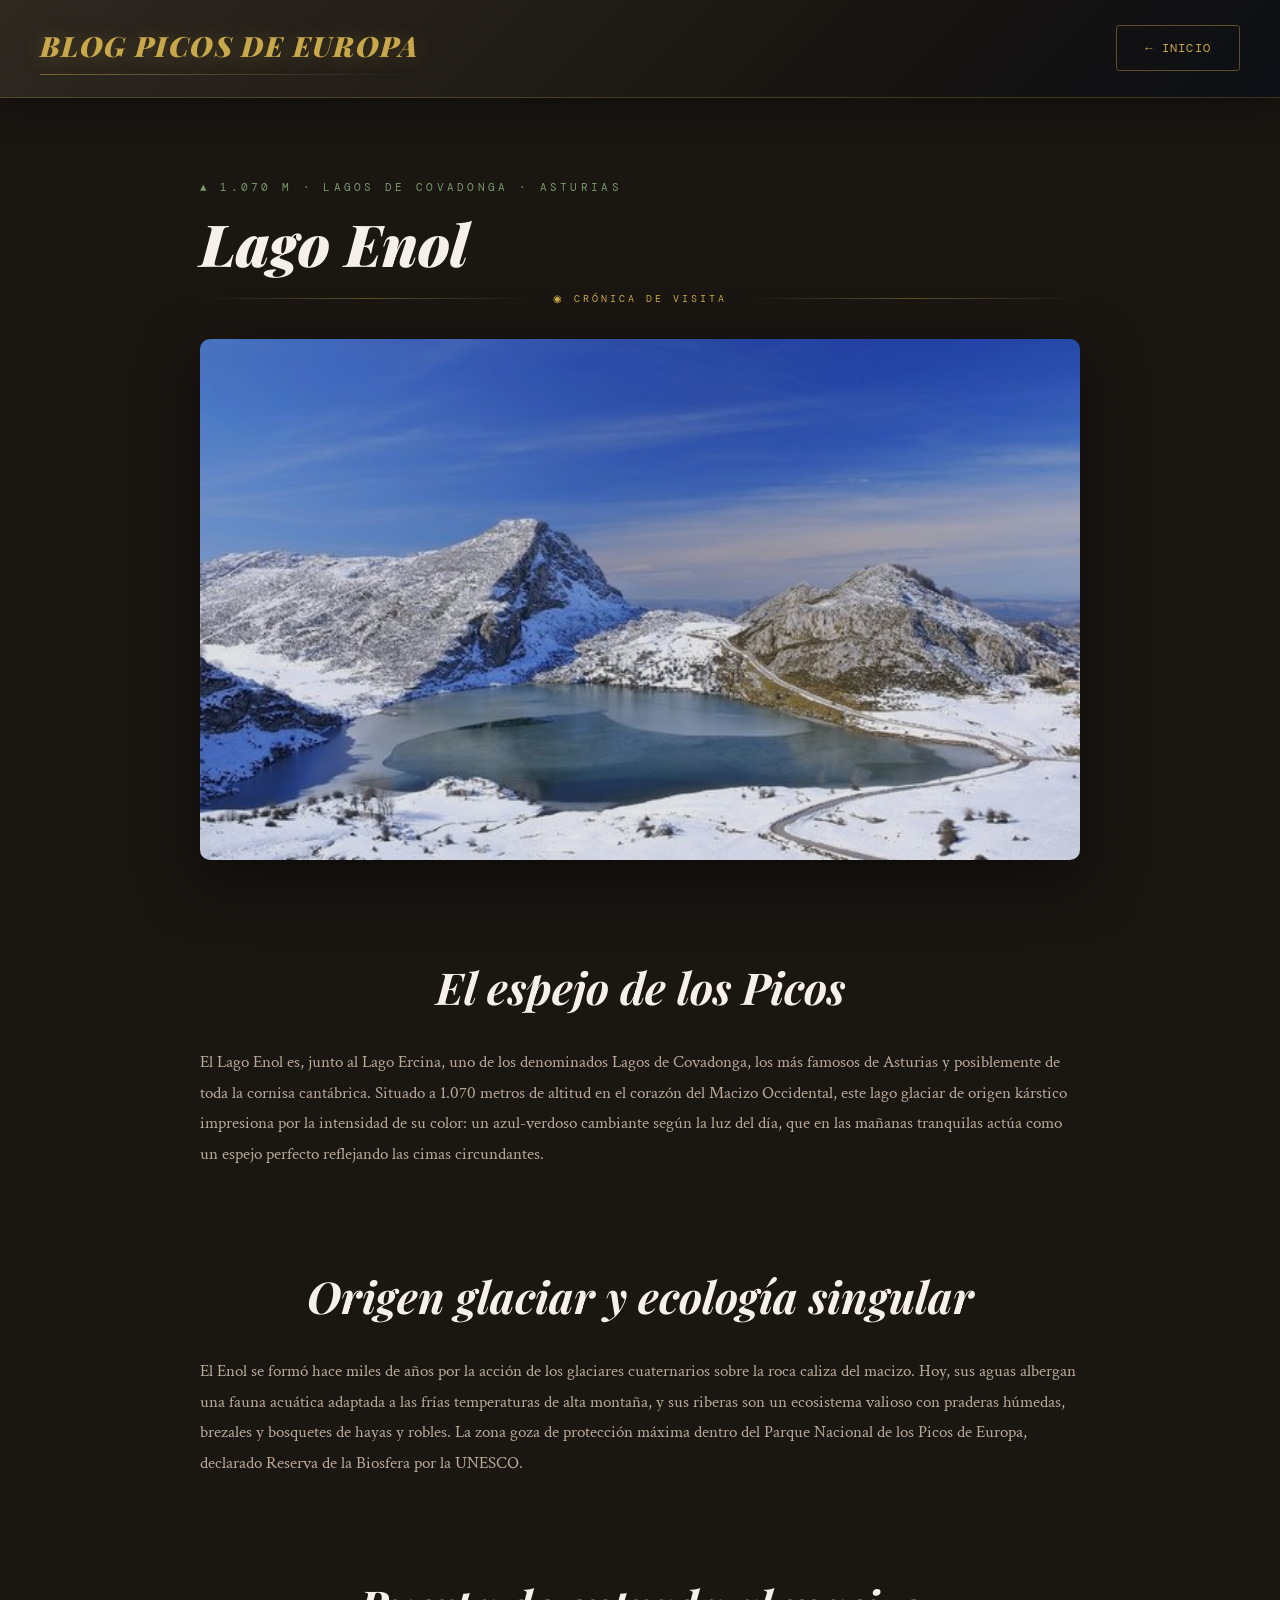
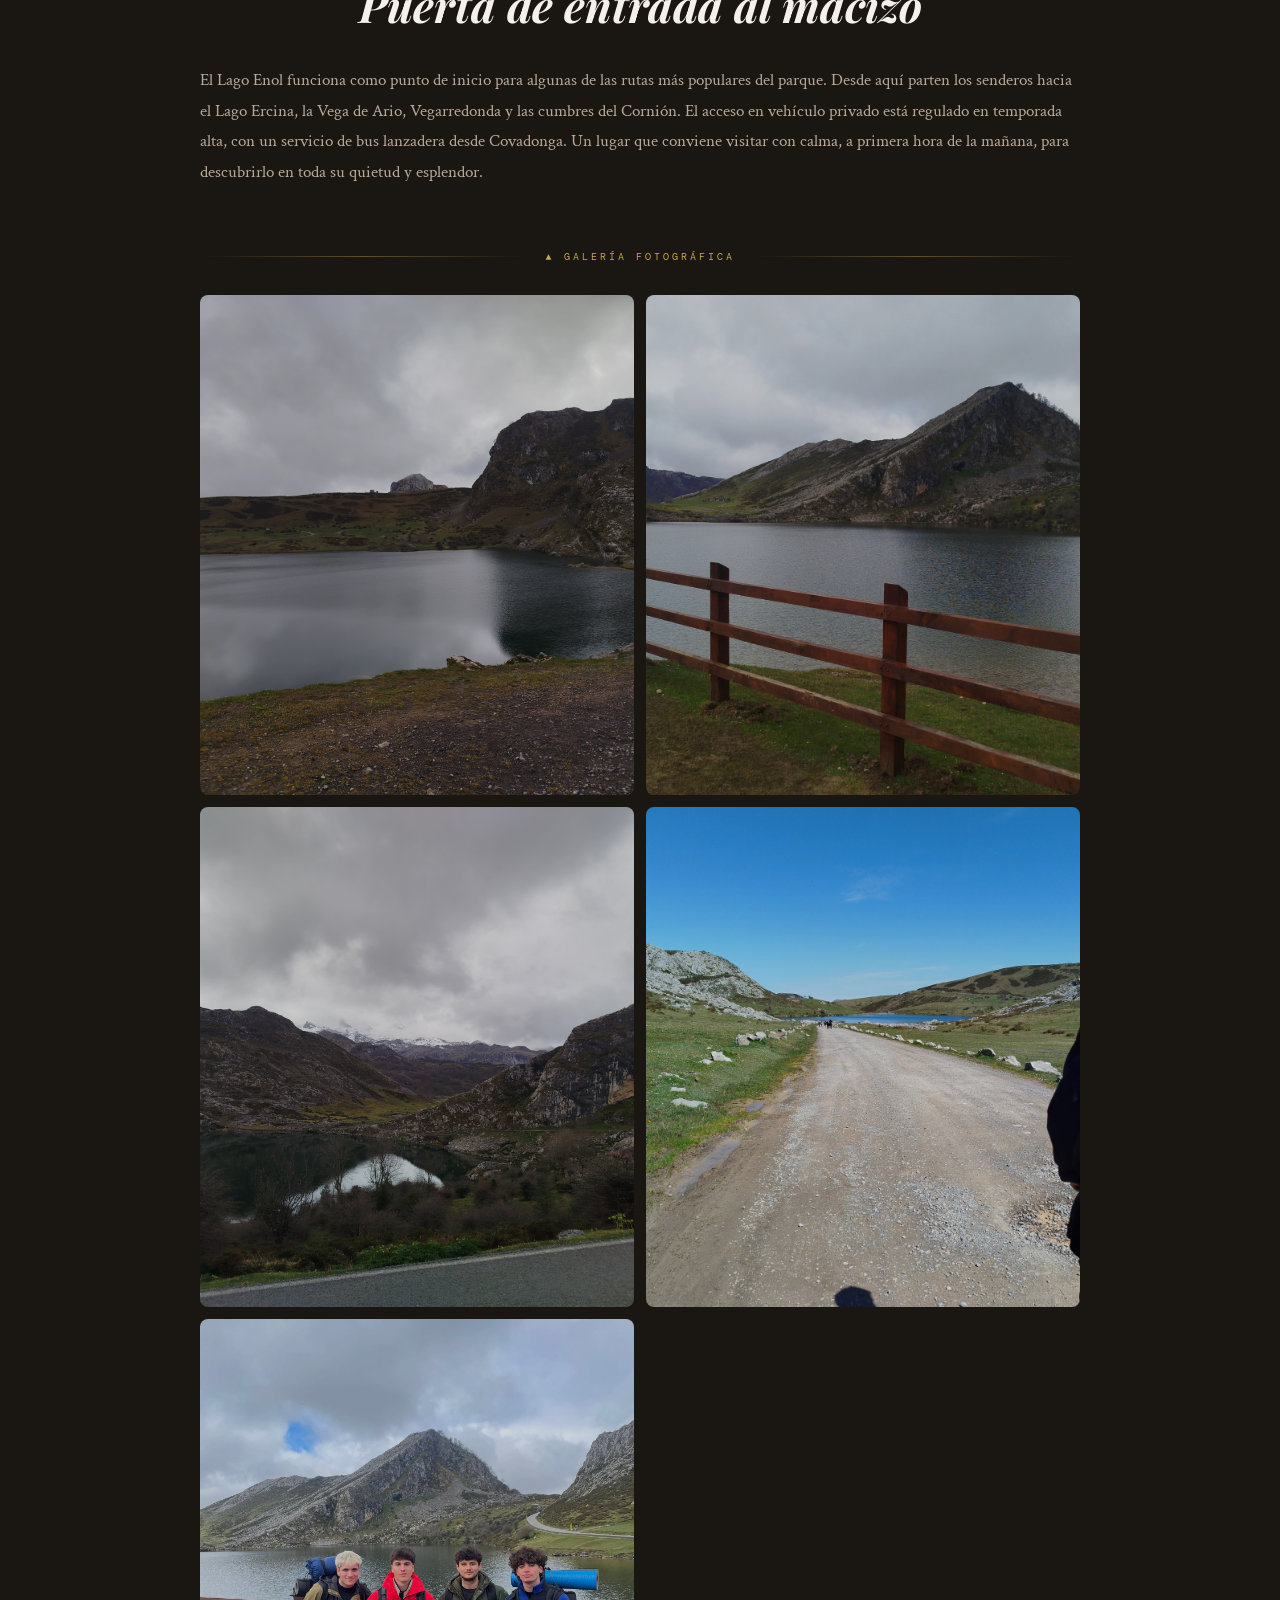
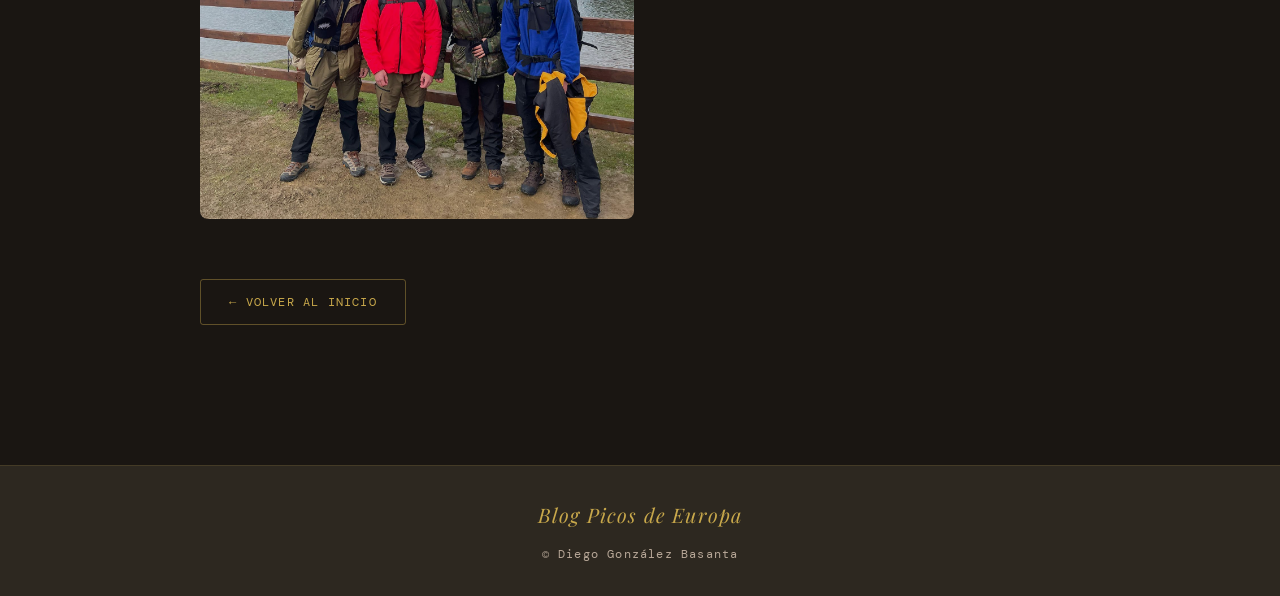
<file: paginas/lago-enol.html>
<!doctype html>
<html lang="es">
<head>
  <meta charset="utf-8">
  <meta name="viewport" content="width=device-width, initial-scale=1">
  <title>Lago Enol — Picos de Europa</title>
  <link rel="icon" href="../PICOS.png" type="image/png">
  <link rel="stylesheet" href="../styles.css">
</head>
<body>

  <header>
    <h2>BLOG PICOS DE EUROPA</h2>
    <nav class="enlaces">
      <a href="../index.html" class="boton-volver" style="margin-top:0;">← Inicio</a>
    </nav>
  </header>

  <main>
    <div class="contenedor-detalle">

      <div style="margin-bottom: 32px; padding-top: 20px;">
        <span class="hero-eyebrow">▲ 1.070 m · Lagos de Covadonga · Asturias</span>
        <h1 style="font-family:'Playfair Display',serif; font-size:clamp(32px,5vw,58px); font-style:italic; font-weight:900; color:var(--snow); line-height:1.1; margin-bottom:14px;">Lago Enol</h1>
        <div class="section-divider" style="padding:0; margin-bottom:32px;"><span>◉ Crónica de visita</span></div>
      </div>

      <div class="imagen-destacada">
        <img src="../src/lago-enol.jpg" alt="Lago Enol"/>
      </div>

      <div class="descripcion">
        <h3>El espejo de los Picos</h3>
        <p>El Lago Enol es, junto al Lago Ercina, uno de los denominados Lagos de Covadonga, los más famosos de Asturias y posiblemente de toda la cornisa cantábrica. Situado a 1.070 metros de altitud en el corazón del Macizo Occidental, este lago glaciar de origen kárstico impresiona por la intensidad de su color: un azul-verdoso cambiante según la luz del día, que en las mañanas tranquilas actúa como un espejo perfecto reflejando las cimas circundantes.</p>

        <h3>Origen glaciar y ecología singular</h3>
        <p>El Enol se formó hace miles de años por la acción de los glaciares cuaternarios sobre la roca caliza del macizo. Hoy, sus aguas albergan una fauna acuática adaptada a las frías temperaturas de alta montaña, y sus riberas son un ecosistema valioso con praderas húmedas, brezales y bosquetes de hayas y robles. La zona goza de protección máxima dentro del Parque Nacional de los Picos de Europa, declarado Reserva de la Biosfera por la UNESCO.</p>

        <h3>Puerta de entrada al macizo</h3>
        <p>El Lago Enol funciona como punto de inicio para algunas de las rutas más populares del parque. Desde aquí parten los senderos hacia el Lago Ercina, la Vega de Ario, Vegarredonda y las cumbres del Cornión. El acceso en vehículo privado está regulado en temporada alta, con un servicio de bus lanzadera desde Covadonga. Un lugar que conviene visitar con calma, a primera hora de la mañana, para descubrirlo en toda su quietud y esplendor.</p>
      </div>

      <div class="section-divider" style="padding:40px 0 10px;"><span>▲ Galería fotográfica</span></div>
      <div class="fotos-ario">
        <img src="../src/lago-enol1.jpg" alt="Lago Enol"/>
        <img src="../src/lago-enol2.jpg" alt="Lago Enol"/>
        <img src="../src/lago-enol3.jpg" alt="Lago Enol"/>
        <img src="../src/lago-enol4.jpg" alt="Lago Enol"/>
        <img src="../src/lago-enol5.jpg" alt="Lago Enol"/>
      </div>

      <a href="../index.html" class="boton-volver">← Volver al inicio</a>
    </div>
  </main>

  <footer>
    <span class="footer-logo">Blog Picos de Europa</span>
    <p>© <span id="year"></span> Diego González Basanta</p>
  </footer>

  <script src="../script.js" defer></script>
</body>
</html>
</file>
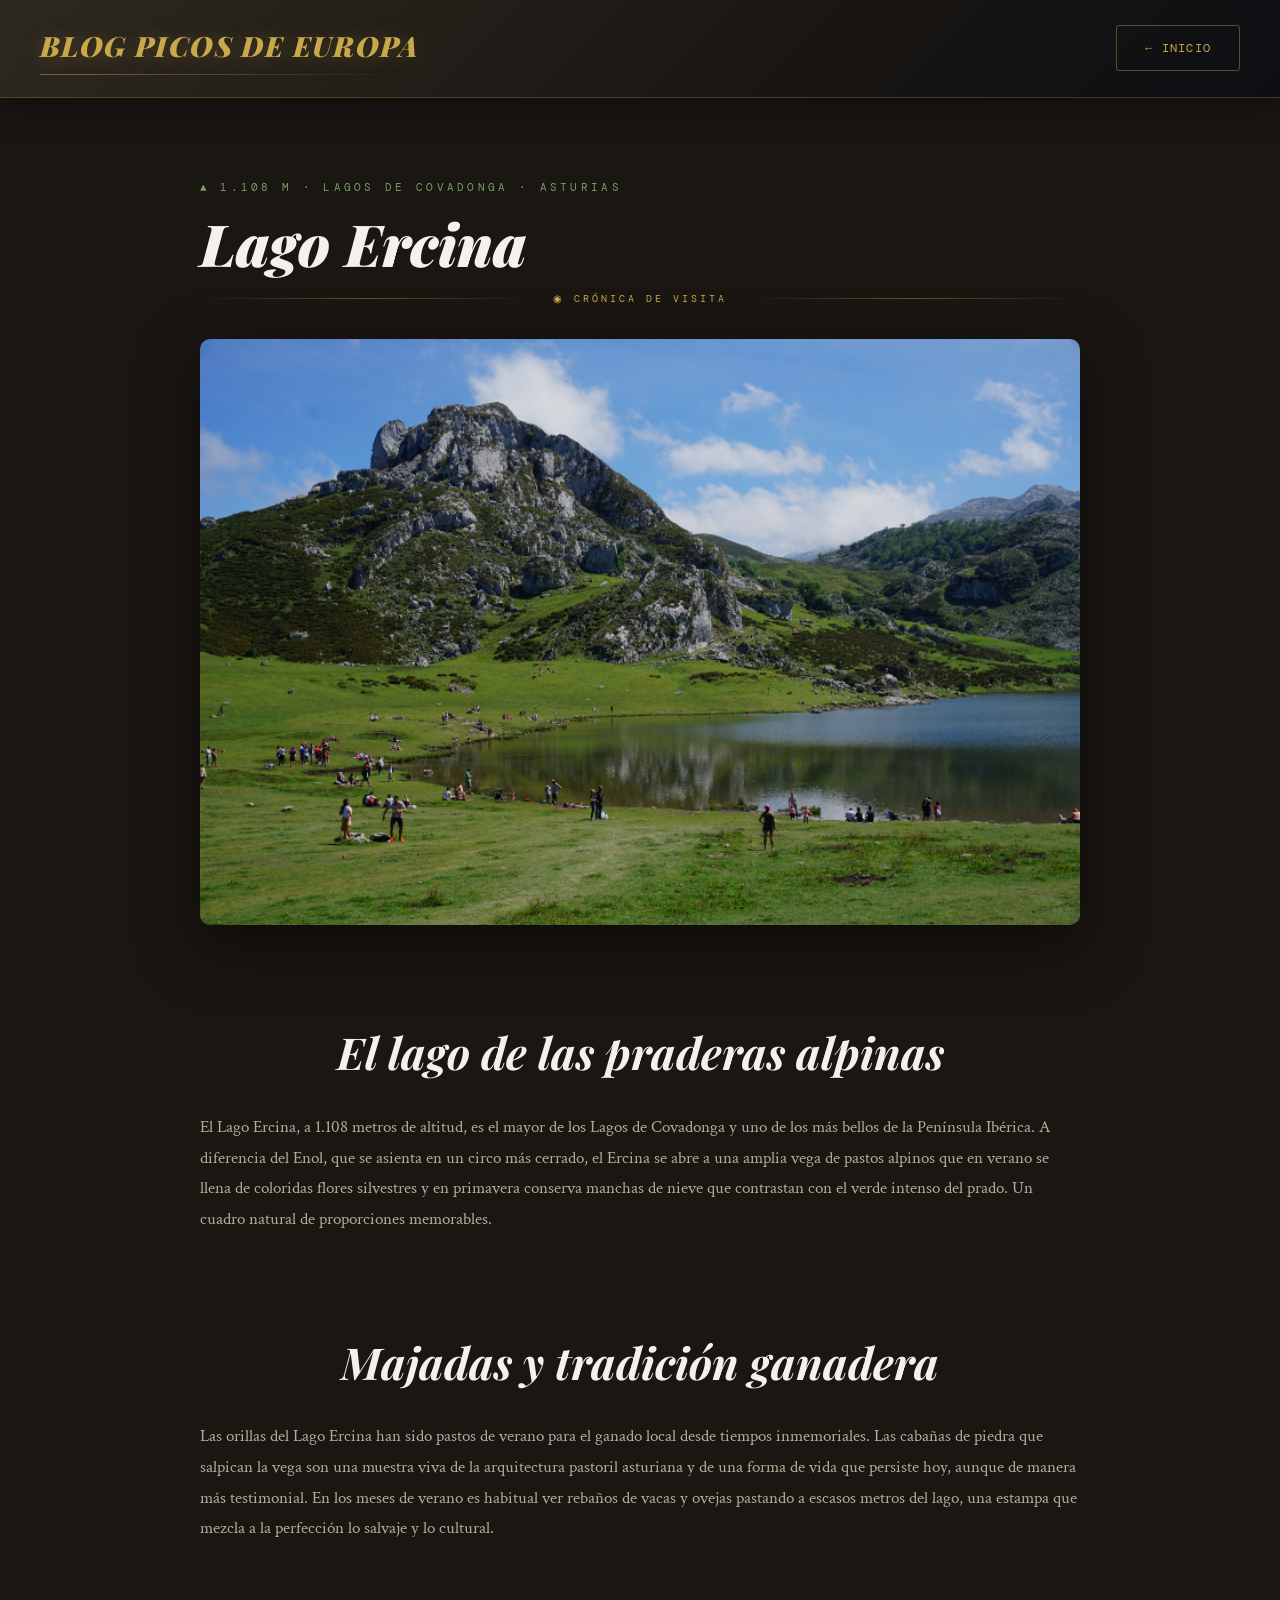
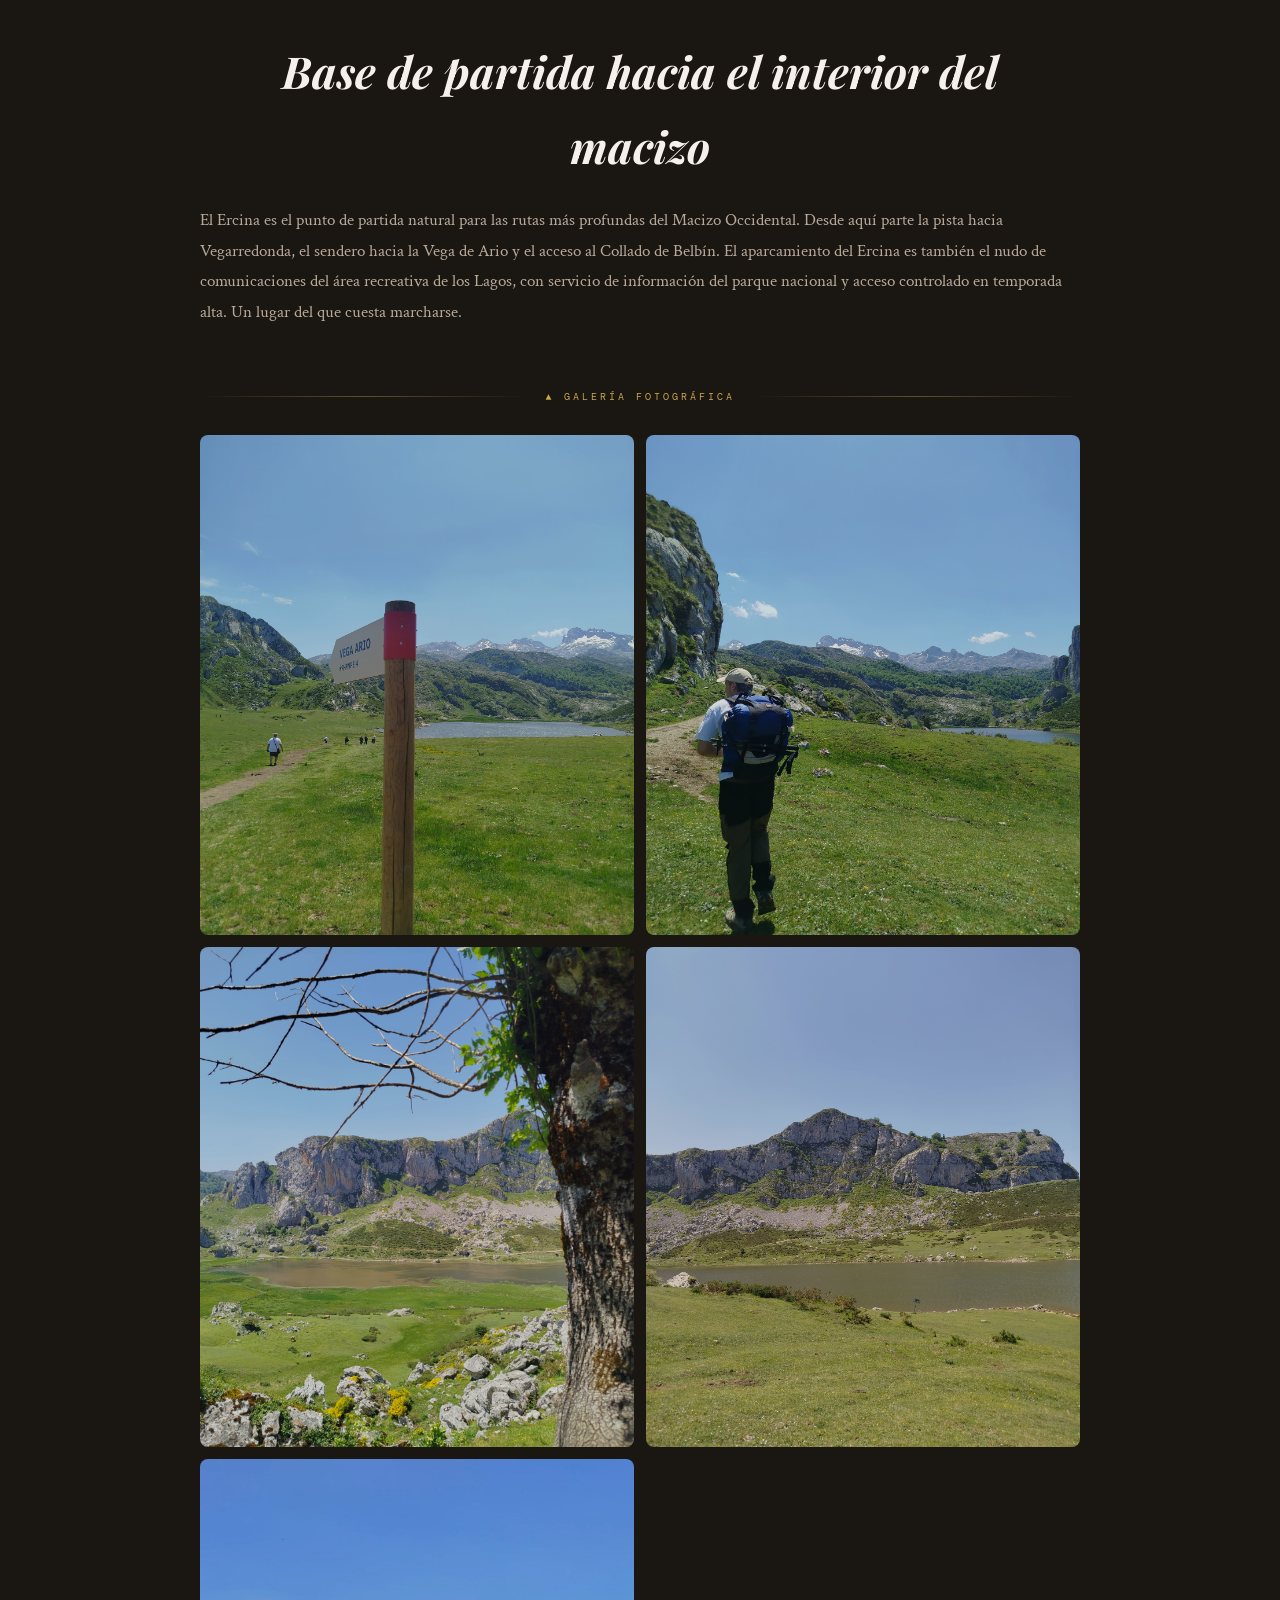
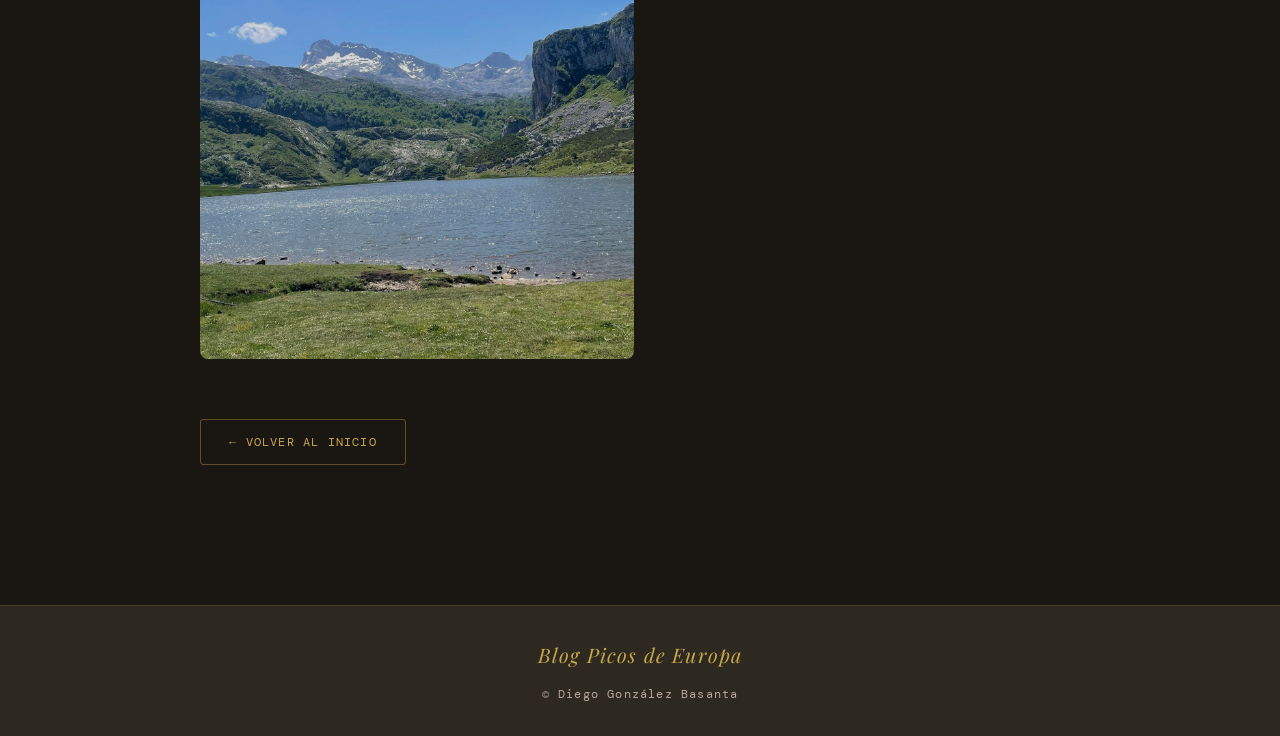
<file: paginas/lago-ercina.html>
<!doctype html>
<html lang="es">
<head>
  <meta charset="utf-8">
  <meta name="viewport" content="width=device-width, initial-scale=1">
  <title>Lago Ercina — Picos de Europa</title>
  <link rel="icon" href="../PICOS.png" type="image/png">
  <link rel="stylesheet" href="../styles.css">
</head>
<body>

  <header>
    <h2>BLOG PICOS DE EUROPA</h2>
    <nav class="enlaces">
      <a href="../index.html" class="boton-volver" style="margin-top:0;">← Inicio</a>
    </nav>
  </header>

  <main>
    <div class="contenedor-detalle">

      <div style="margin-bottom: 32px; padding-top: 20px;">
        <span class="hero-eyebrow">▲ 1.108 m · Lagos de Covadonga · Asturias</span>
        <h1 style="font-family:'Playfair Display',serif; font-size:clamp(32px,5vw,58px); font-style:italic; font-weight:900; color:var(--snow); line-height:1.1; margin-bottom:14px;">Lago Ercina</h1>
        <div class="section-divider" style="padding:0; margin-bottom:32px;"><span>◉ Crónica de visita</span></div>
      </div>

      <div class="imagen-destacada">
        <img src="../src/lago-ercina.jpg" alt="Lago Ercina"/>
      </div>

      <div class="descripcion">
        <h3>El lago de las praderas alpinas</h3>
        <p>El Lago Ercina, a 1.108 metros de altitud, es el mayor de los Lagos de Covadonga y uno de los más bellos de la Península Ibérica. A diferencia del Enol, que se asienta en un circo más cerrado, el Ercina se abre a una amplia vega de pastos alpinos que en verano se llena de coloridas flores silvestres y en primavera conserva manchas de nieve que contrastan con el verde intenso del prado. Un cuadro natural de proporciones memorables.</p>

        <h3>Majadas y tradición ganadera</h3>
        <p>Las orillas del Lago Ercina han sido pastos de verano para el ganado local desde tiempos inmemoriales. Las cabañas de piedra que salpican la vega son una muestra viva de la arquitectura pastoril asturiana y de una forma de vida que persiste hoy, aunque de manera más testimonial. En los meses de verano es habitual ver rebaños de vacas y ovejas pastando a escasos metros del lago, una estampa que mezcla a la perfección lo salvaje y lo cultural.</p>

        <h3>Base de partida hacia el interior del macizo</h3>
        <p>El Ercina es el punto de partida natural para las rutas más profundas del Macizo Occidental. Desde aquí parte la pista hacia Vegarredonda, el sendero hacia la Vega de Ario y el acceso al Collado de Belbín. El aparcamiento del Ercina es también el nudo de comunicaciones del área recreativa de los Lagos, con servicio de información del parque nacional y acceso controlado en temporada alta. Un lugar del que cuesta marcharse.</p>
      </div>

      <div class="section-divider" style="padding:40px 0 10px;"><span>▲ Galería fotográfica</span></div>
      <div class="fotos-ario">
        <img src="../src/lago-ercina1.jpg" alt="Lago Ercina"/>
        <img src="../src/lago-ercina2.jpg" alt="Lago Ercina"/>
        <img src="../src/lago-ercina3.jpg" alt="Lago Ercina"/>
        <img src="../src/lago-ercina4.jpg" alt="Lago Ercina"/>
        <img src="../src/lago-ercina5.jpg" alt="Lago Ercina"/>
      </div>

      <a href="../index.html" class="boton-volver">← Volver al inicio</a>
    </div>
  </main>

  <footer>
    <span class="footer-logo">Blog Picos de Europa</span>
    <p>© <span id="year"></span> Diego González Basanta</p>
  </footer>

  <script src="../script.js" defer></script>
</body>
</html>
</file>
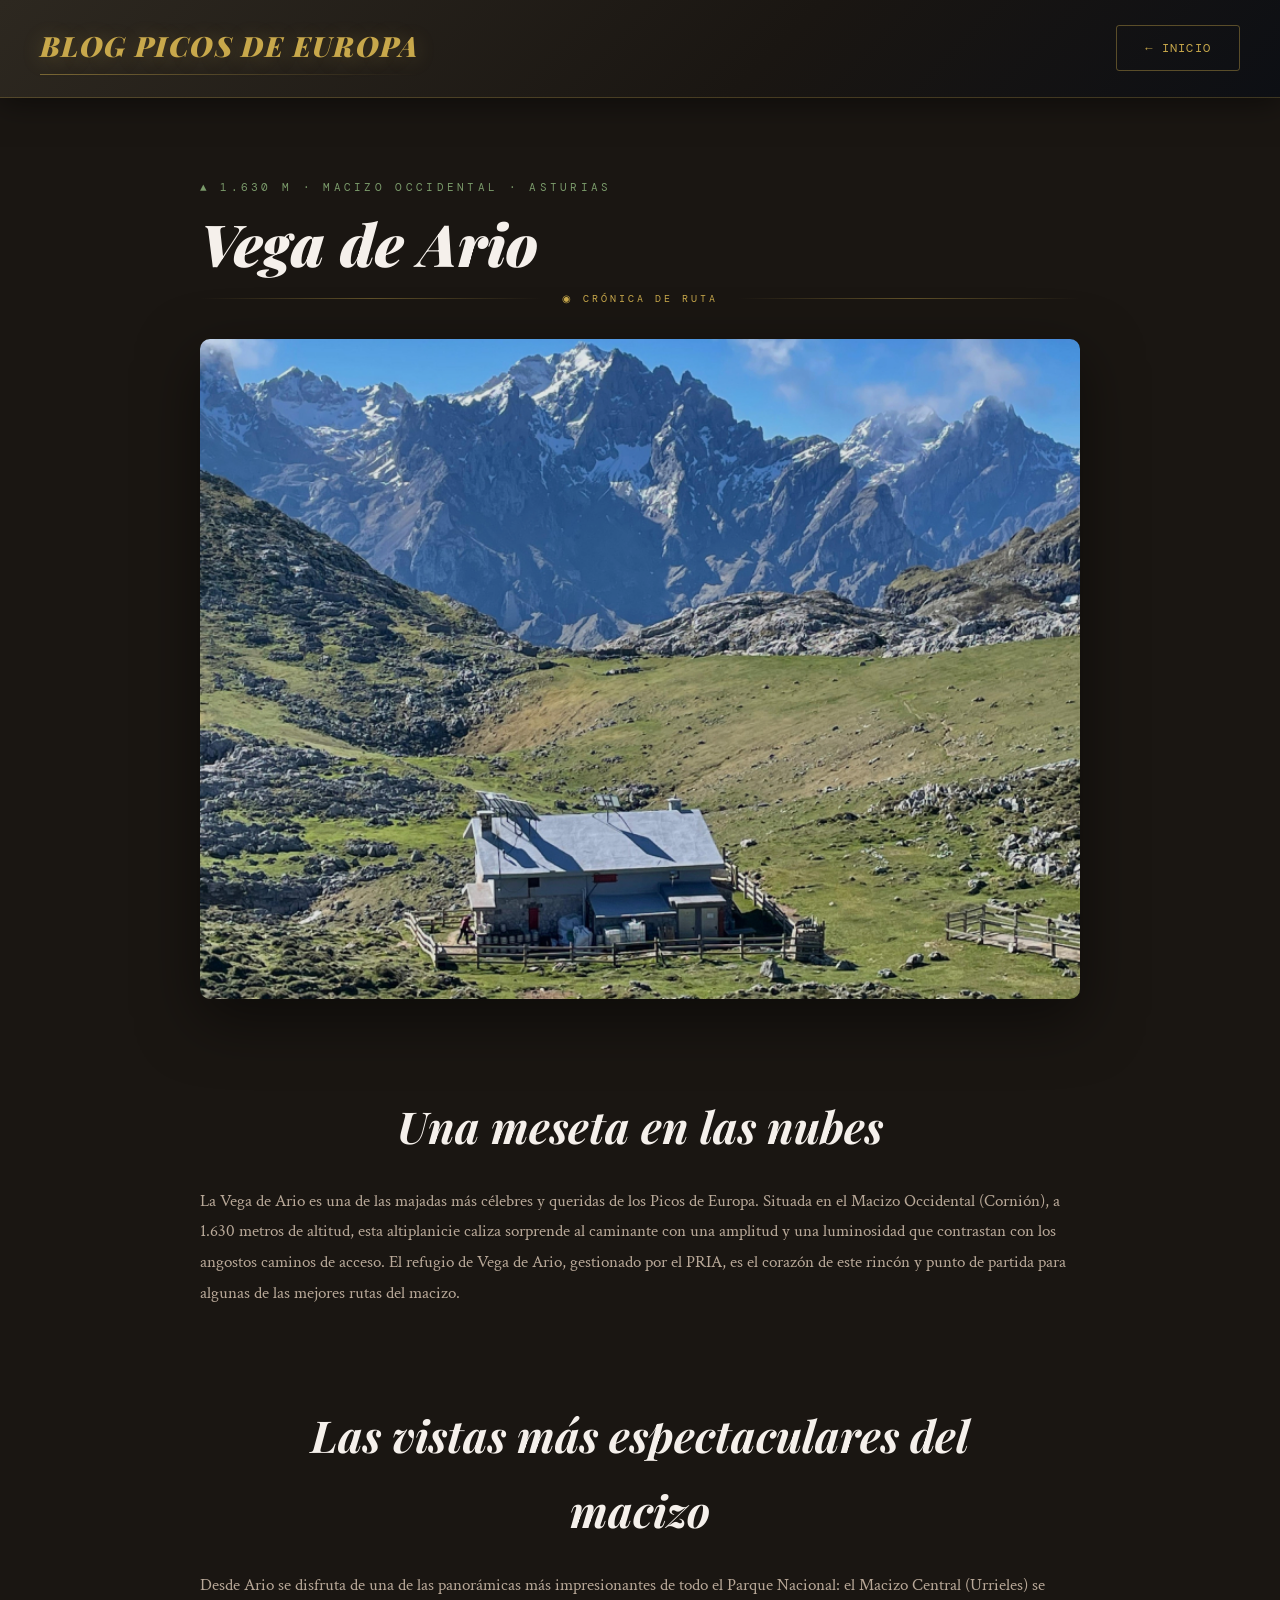
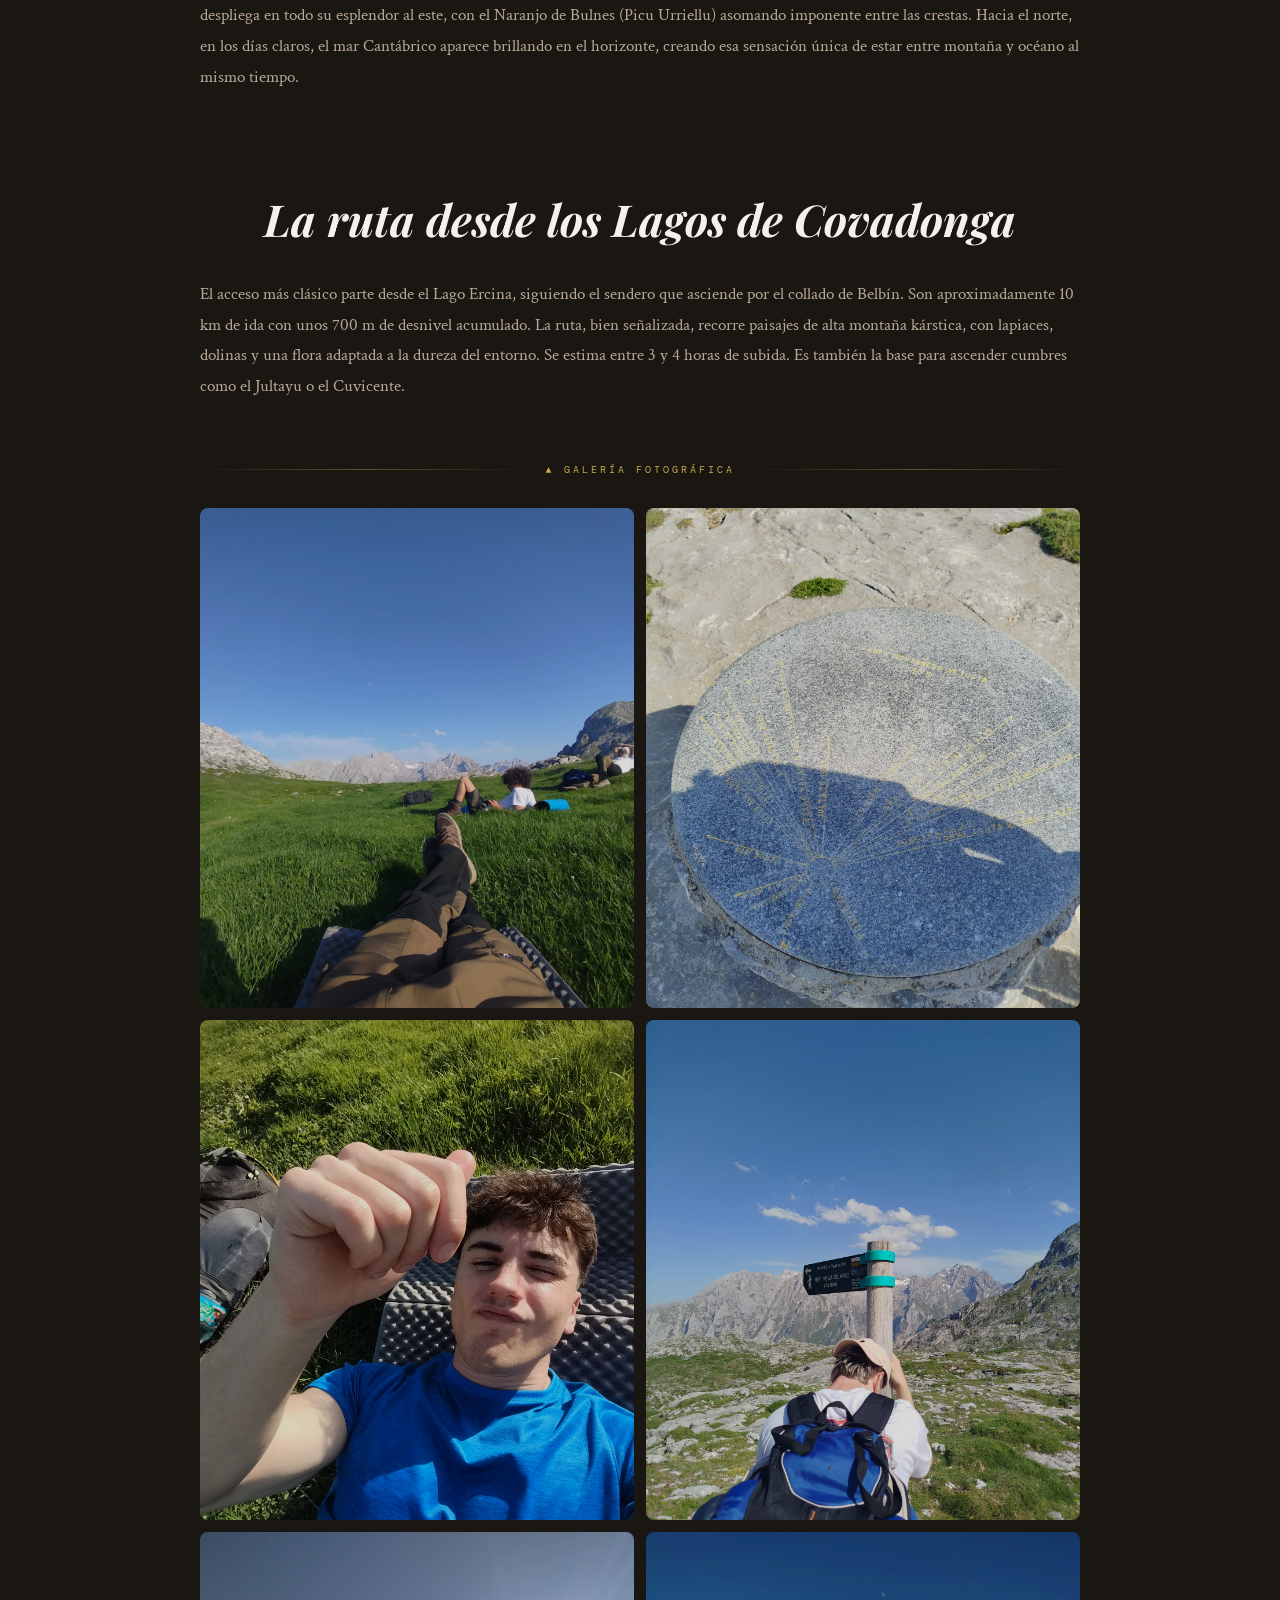
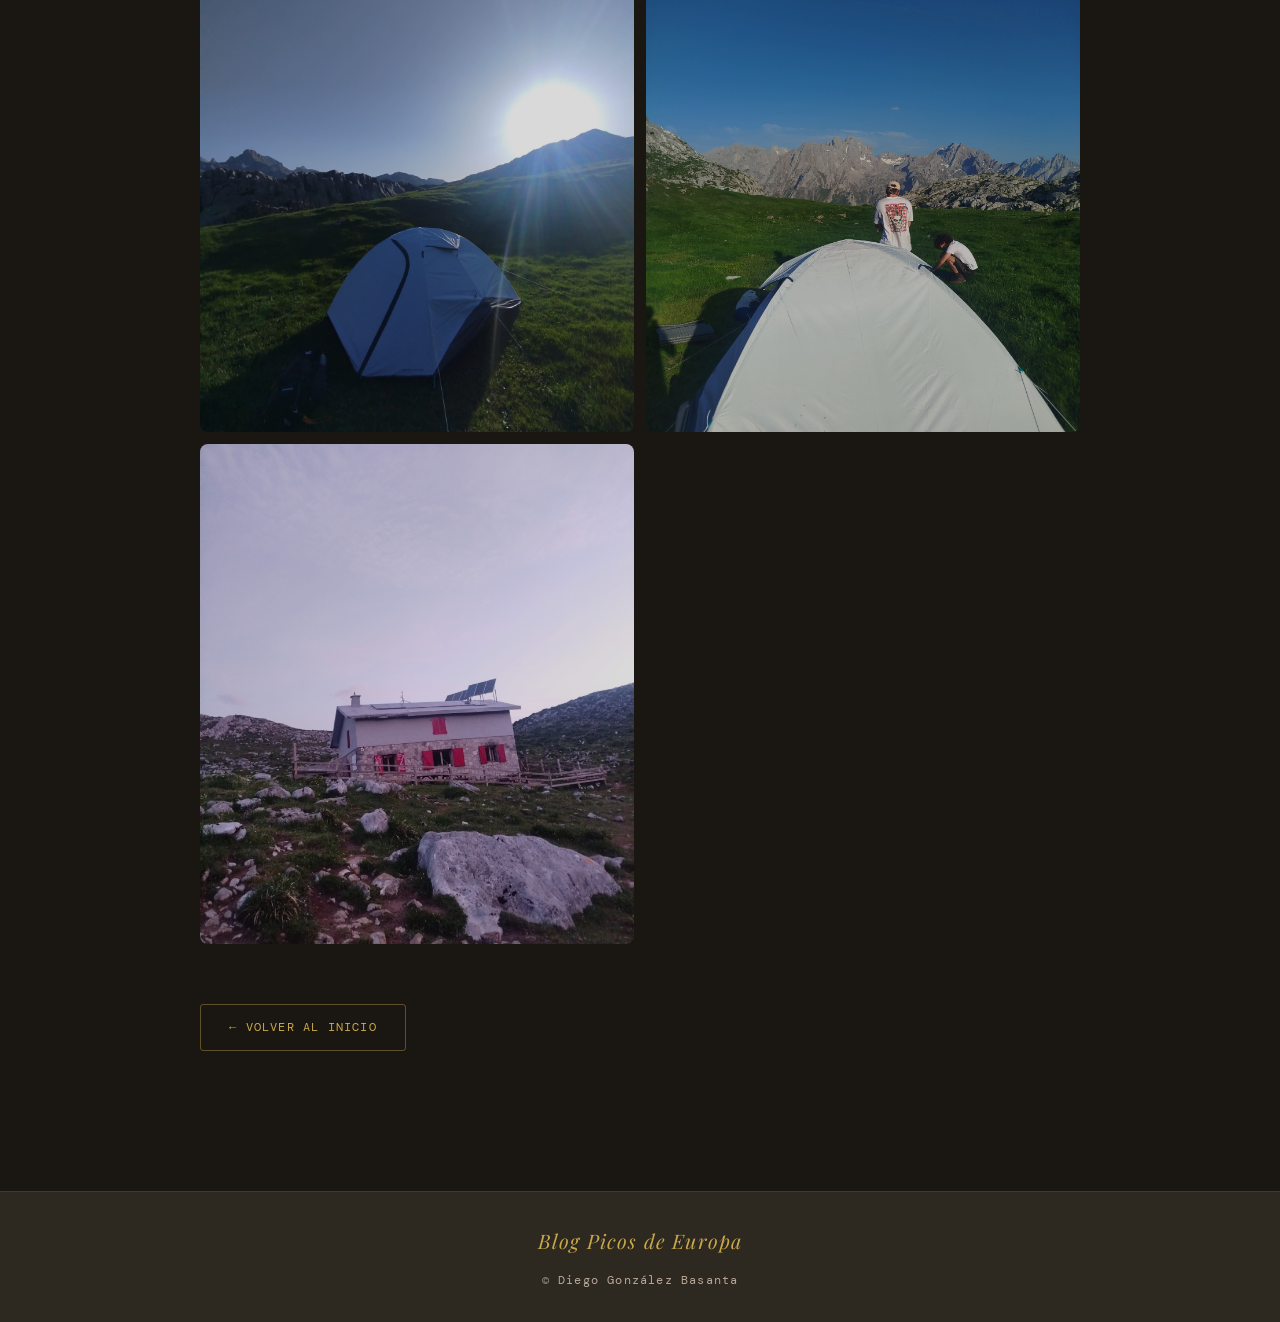
<file: paginas/vega-de-ario.html>
<!doctype html>
<html lang="es">
<head>
  <meta charset="utf-8">
  <meta name="viewport" content="width=device-width, initial-scale=1">
  <title>Vega de Ario — Picos de Europa</title>
  <link rel="icon" href="../PICOS.png" type="image/png">
  <link rel="stylesheet" href="../styles.css">
</head>
<body>

  <header>
    <h2>BLOG PICOS DE EUROPA</h2>
    <nav class="enlaces">
      <a href="../index.html" class="boton-volver" style="margin-top:0;">← Inicio</a>
    </nav>
  </header>

  <main>
    <div class="contenedor-detalle">

      <!-- EYEBROW + TÍTULO -->
      <div style="margin-bottom: 32px; padding-top: 20px;">
        <span class="hero-eyebrow">▲ 1.630 m · Macizo Occidental · Asturias</span>
        <h1 style="font-family:'Playfair Display',serif; font-size:clamp(32px,5vw,58px); font-style:italic; font-weight:900; color:var(--snow); line-height:1.1; margin-bottom:14px;">Vega de Ario</h1>
        <div class="section-divider" style="padding:0; margin-bottom:32px;"><span>◉ Crónica de ruta</span></div>
      </div>

      <!-- IMAGEN DESTACADA -->
      <div class="imagen-destacada">
        <img src="../src/vega-de-ario.jpg" alt="Vega de Ario"/>
      </div>

      <!-- DESCRIPCIÓN -->
      <div class="descripcion">
        <h3>Una meseta en las nubes</h3>
        <p>La Vega de Ario es una de las majadas más célebres y queridas de los Picos de Europa. Situada en el Macizo Occidental (Cornión), a 1.630 metros de altitud, esta altiplanicie caliza sorprende al caminante con una amplitud y una luminosidad que contrastan con los angostos caminos de acceso. El refugio de Vega de Ario, gestionado por el PRIA, es el corazón de este rincón y punto de partida para algunas de las mejores rutas del macizo.</p>

        <h3>Las vistas más espectaculares del macizo</h3>
        <p>Desde Ario se disfruta de una de las panorámicas más impresionantes de todo el Parque Nacional: el Macizo Central (Urrieles) se despliega en todo su esplendor al este, con el Naranjo de Bulnes (Picu Urriellu) asomando imponente entre las crestas. Hacia el norte, en los días claros, el mar Cantábrico aparece brillando en el horizonte, creando esa sensación única de estar entre montaña y océano al mismo tiempo.</p>

        <h3>La ruta desde los Lagos de Covadonga</h3>
        <p>El acceso más clásico parte desde el Lago Ercina, siguiendo el sendero que asciende por el collado de Belbín. Son aproximadamente 10 km de ida con unos 700 m de desnivel acumulado. La ruta, bien señalizada, recorre paisajes de alta montaña kárstica, con lapiaces, dolinas y una flora adaptada a la dureza del entorno. Se estima entre 3 y 4 horas de subida. Es también la base para ascender cumbres como el Jultayu o el Cuvicente.</p>
      </div>

      <!-- GALERÍA -->
      <div class="section-divider" style="padding:40px 0 10px;"><span>▲ Galería fotográfica</span></div>
      <div class="fotos-ario">
        <img src="../src/ario1.jpg" alt="Vega de Ario"/>
        <img src="../src/ario2.jpg" alt="Vega de Ario"/>
        <img src="../src/ario3.jpg" alt="Vega de Ario"/>
        <img src="../src/ario4.jpg" alt="Vega de Ario"/>
        <img src="../src/ario5.jpg" alt="Vega de Ario"/>
        <img src="../src/ario6.jpg" alt="Vega de Ario"/>
        <img src="../src/ario7.jpg" alt="Vega de Ario"/>
      </div>

      <a href="../index.html" class="boton-volver">← Volver al inicio</a>
    </div>
  </main>

  <footer>
    <span class="footer-logo">Blog Picos de Europa</span>
    <p>© <span id="year"></span> Diego González Basanta</p>
  </footer>

  <script src="../script.js" defer></script>
</body>
</html>
</file>
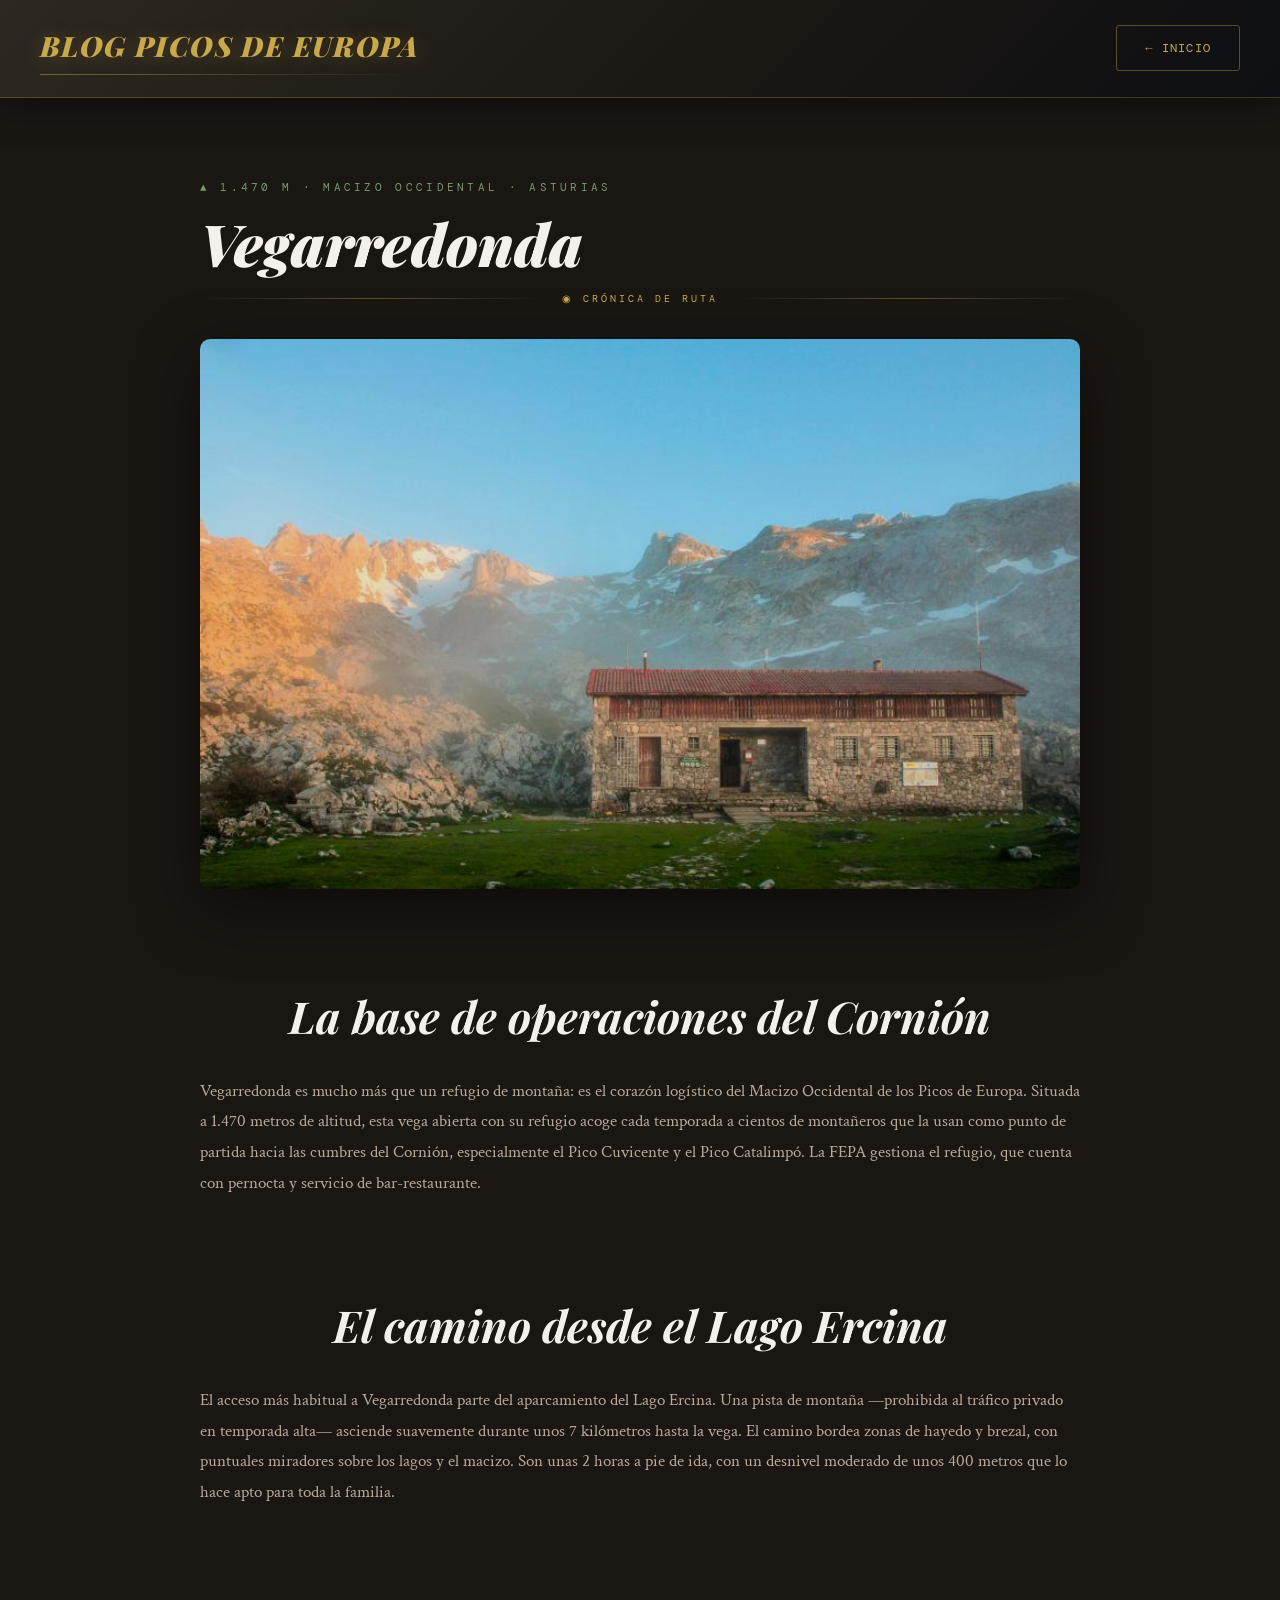
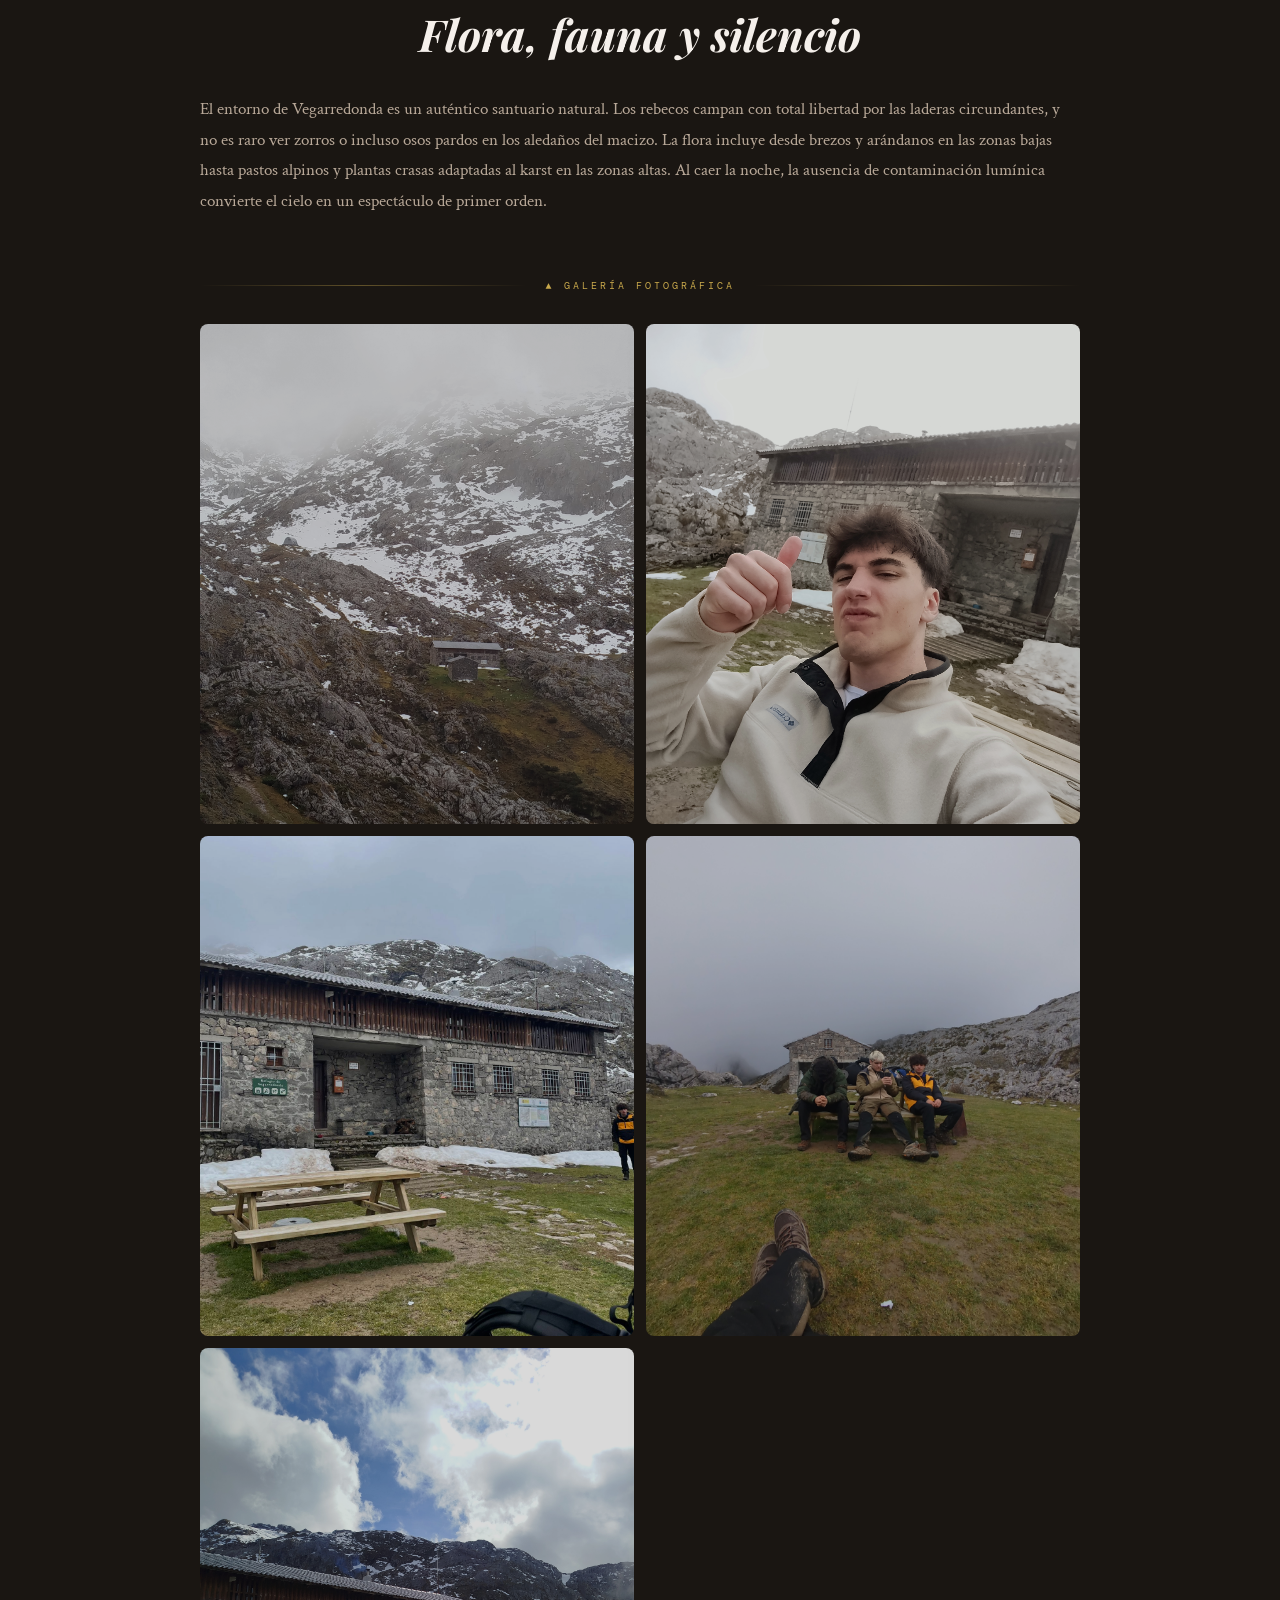
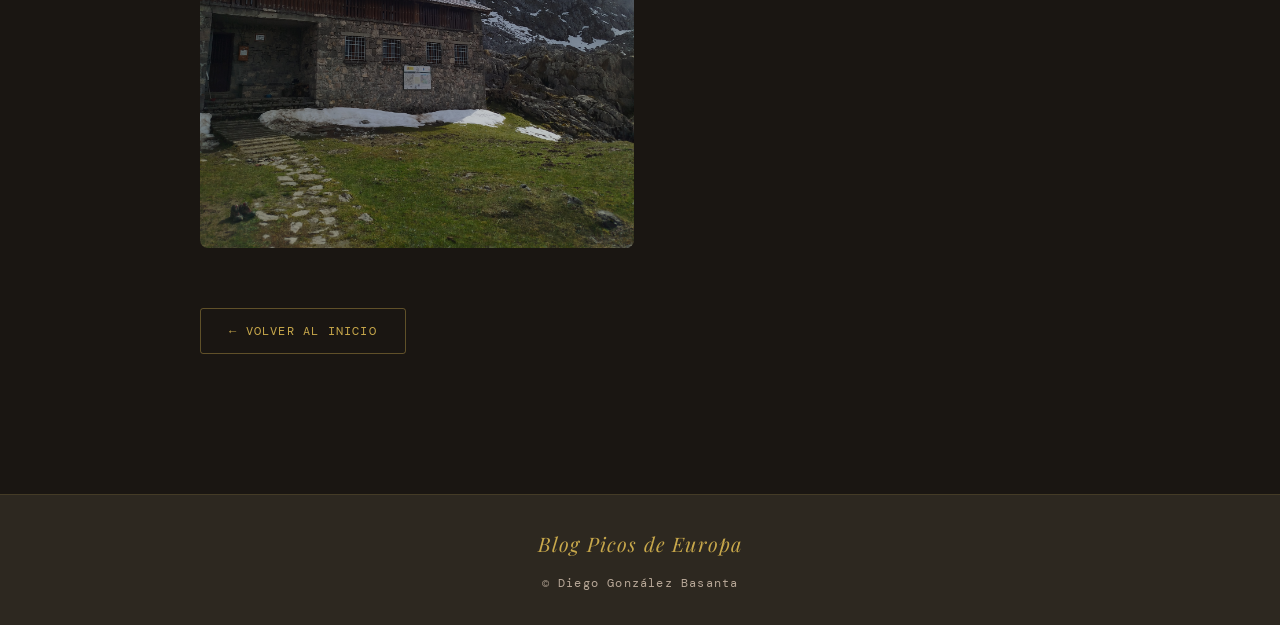
<file: paginas/vegarredonda.html>
<!doctype html>
<html lang="es">
<head>
  <meta charset="utf-8">
  <meta name="viewport" content="width=device-width, initial-scale=1">
  <title>Vegarredonda — Picos de Europa</title>
  <link rel="icon" href="../PICOS.png" type="image/png">
  <link rel="stylesheet" href="../styles.css">
</head>
<body>

  <header>
    <h2>BLOG PICOS DE EUROPA</h2>
    <nav class="enlaces">
      <a href="../index.html" class="boton-volver" style="margin-top:0;">← Inicio</a>
    </nav>
  </header>

  <main>
    <div class="contenedor-detalle">

      <div style="margin-bottom: 32px; padding-top: 20px;">
        <span class="hero-eyebrow">▲ 1.470 m · Macizo Occidental · Asturias</span>
        <h1 style="font-family:'Playfair Display',serif; font-size:clamp(32px,5vw,58px); font-style:italic; font-weight:900; color:var(--snow); line-height:1.1; margin-bottom:14px;">Vegarredonda</h1>
        <div class="section-divider" style="padding:0; margin-bottom:32px;"><span>◉ Crónica de ruta</span></div>
      </div>

      <div class="imagen-destacada">
        <img src="../src/vegarredonda.jpg" alt="Vegarredonda"/>
      </div>

      <div class="descripcion">
        <h3>La base de operaciones del Cornión</h3>
        <p>Vegarredonda es mucho más que un refugio de montaña: es el corazón logístico del Macizo Occidental de los Picos de Europa. Situada a 1.470 metros de altitud, esta vega abierta con su refugio acoge cada temporada a cientos de montañeros que la usan como punto de partida hacia las cumbres del Cornión, especialmente el Pico Cuvicente y el Pico Catalimpó. La FEPA gestiona el refugio, que cuenta con pernocta y servicio de bar-restaurante.</p>

        <h3>El camino desde el Lago Ercina</h3>
        <p>El acceso más habitual a Vegarredonda parte del aparcamiento del Lago Ercina. Una pista de montaña —prohibida al tráfico privado en temporada alta— asciende suavemente durante unos 7 kilómetros hasta la vega. El camino bordea zonas de hayedo y brezal, con puntuales miradores sobre los lagos y el macizo. Son unas 2 horas a pie de ida, con un desnivel moderado de unos 400 metros que lo hace apto para toda la familia.</p>

        <h3>Flora, fauna y silencio</h3>
        <p>El entorno de Vegarredonda es un auténtico santuario natural. Los rebecos campan con total libertad por las laderas circundantes, y no es raro ver zorros o incluso osos pardos en los aledaños del macizo. La flora incluye desde brezos y arándanos en las zonas bajas hasta pastos alpinos y plantas crasas adaptadas al karst en las zonas altas. Al caer la noche, la ausencia de contaminación lumínica convierte el cielo en un espectáculo de primer orden.</p>
      </div>

      <div class="section-divider" style="padding:40px 0 10px;"><span>▲ Galería fotográfica</span></div>
      <div class="fotos-ario">
        <img src="../src/vegarredonda1.jpg" alt="Vegarredonda"/>
        <img src="../src/vegarredonda2.jpg" alt="Vegarredonda"/>
        <img src="../src/vegarredonda3.jpg" alt="Vegarredonda"/>
        <img src="../src/vegarredonda4.jpg" alt="Vegarredonda"/>
        <img src="../src/vegarredonda5.jpg" alt="Vegarredonda"/>
      </div>

      <a href="../index.html" class="boton-volver">← Volver al inicio</a>
    </div>
  </main>

  <footer>
    <span class="footer-logo">Blog Picos de Europa</span>
    <p>© <span id="year"></span> Diego González Basanta</p>
  </footer>

  <script src="../script.js" defer></script>
</body>
</html>
</file>
<file: styles.css>
/* Diego González Basanta — Picos de Europa Blog */

@import url('https://fonts.googleapis.com/css2?family=Playfair+Display:ital,wght@0,700;0,900;1,700&family=Crimson+Text:ital,wght@0,400;0,600;1,400&family=DM+Mono:wght@400;500&display=swap');

:root {
  --stone: #1a1612;
  --granite: #2d2820;
  --slate: #3d3530;
  --mist: #b8a898;
  --snow: #f5f0eb;
  --cream: #ede5d8;
  --pine: #2d4a2d;
  --lichen: #7a9a6a;
  --gold: #c8a84b;
  --rust: #8b3a1a;
  --sky: #4a7a9b;
}

*, *::before, *::after {
  box-sizing: border-box;
  margin: 0;
  padding: 0;
}

html { scroll-behavior: smooth; }

body {
  background-color: var(--stone);
  font-family: 'Crimson Text', Georgia, serif;
  color: var(--snow);
  overflow-x: hidden;
  line-height: 1.7;
}

/* ─── HEADER ─── */
header {
  background: linear-gradient(135deg, var(--granite) 0%, var(--stone) 60%, #0d0f14 100%);
  display: flex;
  justify-content: space-between;
  align-items: center;
  padding: 22px 40px;
  position: sticky;
  top: 0;
  z-index: 100;
  border-bottom: 1px solid rgba(200,168,75,0.25);
  box-shadow: 0 4px 30px rgba(0,0,0,0.5);
}

header h2 {
  font-family: 'Playfair Display', serif;
  font-size: clamp(18px, 2.5vw, 28px);
  font-style: italic;
  font-weight: 900;
  color: var(--gold);
  letter-spacing: 0.05em;
  text-shadow: 0 2px 20px rgba(200,168,75,0.3);
}

header h2::after {
  content: '';
  display: block;
  width: 100%;
  height: 1px;
  background: linear-gradient(90deg, var(--gold), transparent);
  margin-top: 4px;
  opacity: 0.5;
}

/* ─── MENU ─── */
.menu-button button {
  color: var(--cream);
  background: transparent;
  border: 1px solid rgba(200,168,75,0.4);
  padding: 10px 22px;
  font-family: 'DM Mono', monospace;
  font-size: 13px;
  letter-spacing: 0.12em;
  border-radius: 3px;
  cursor: pointer;
  transition: all 0.3s ease;
}

.menu-button button:hover {
  background: var(--gold);
  color: var(--stone);
  border-color: var(--gold);
  box-shadow: 0 0 20px rgba(200,168,75,0.3);
}

#menu-desplegable {
  display: none;
  position: absolute;
  top: 75px;
  right: 40px;
  background: var(--granite);
  border: 1px solid rgba(200,168,75,0.2);
  border-radius: 4px;
  padding: 8px 0;
  min-width: 180px;
  box-shadow: 0 20px 60px rgba(0,0,0,0.6);
}

#menu-desplegable a {
  display: block;
  color: var(--mist);
  text-decoration: none;
  font-family: 'DM Mono', monospace;
  font-size: 12px;
  letter-spacing: 0.1em;
  text-transform: uppercase;
  padding: 12px 22px;
  transition: all 0.2s ease;
  border-left: 2px solid transparent;
}

#menu-desplegable a:hover {
  background: rgba(200,168,75,0.08);
  color: var(--gold);
  border-left-color: var(--gold);
}

#menu-desplegable.activo { display: block; }

/* ─── HERO ─── */
.hero {
  position: relative;
  padding: 80px 40px 60px;
  text-align: center;
  overflow: hidden;
}

.hero::before {
  content: '';
  position: absolute;
  inset: 0;
  background:
    radial-gradient(ellipse 80% 60% at 50% 0%, rgba(45,74,45,0.3) 0%, transparent 70%),
    radial-gradient(ellipse 60% 40% at 20% 100%, rgba(74,122,155,0.15) 0%, transparent 60%);
  pointer-events: none;
}

.hero-eyebrow {
  font-family: 'DM Mono', monospace;
  font-size: 11px;
  letter-spacing: 0.3em;
  text-transform: uppercase;
  color: var(--lichen);
  margin-bottom: 16px;
  display: block;
}

main h3.hero-title {
  font-family: 'Playfair Display', serif;
  font-size: clamp(32px, 5vw, 64px);
  font-style: italic;
  font-weight: 700;
  color: var(--snow);
  line-height: 1.1;
  text-align: center;
  padding: 0;
  margin-bottom: 20px;
}

main h3.hero-title span { color: var(--gold); }

.hero-subtitle {
  font-size: 18px;
  color: var(--mist);
  max-width: 520px;
  margin: 0 auto 50px;
  font-style: italic;
  line-height: 1.8;
}

/* ─── GALERÍA ─── */
.galeria-imagenes {
  padding: 10px 40px 60px;
}

.imagenes {
  display: grid;
  grid-template-columns: 2fr 1fr 1fr 1.5fr;
  gap: 6px;
  height: 480px;
  border-radius: 8px;
  overflow: hidden;
}

.imagen-cell {
  overflow: hidden;
  position: relative;
}

.imagenes img {
  width: 100%;
  height: 100%;
  object-fit: cover;
  object-position: center;
  display: block;
  min-height: 0;
  transition: transform 0.6s cubic-bezier(0.25,0.46,0.45,0.94), filter 0.4s ease;
  filter: brightness(0.85) saturate(1.1);
}

.imagenes img:hover {
  transform: scale(1.04);
  filter: brightness(1) saturate(1.3);
}

/* ─── DIVIDER ─── */
.section-divider {
  display: flex;
  align-items: center;
  gap: 20px;
  padding: 10px 40px;
  max-width: 1200px;
  margin: 0 auto;
}

.section-divider::before,
.section-divider::after {
  content: '';
  flex: 1;
  height: 1px;
  background: linear-gradient(90deg, transparent, rgba(200,168,75,0.4), transparent);
}

.section-divider span {
  font-family: 'DM Mono', monospace;
  font-size: 10px;
  letter-spacing: 0.3em;
  text-transform: uppercase;
  color: var(--gold);
  white-space: nowrap;
}

/* ─── TITULOS SECCIÓN ─── */
main h3:not(.hero-title) {
  font-family: 'Playfair Display', serif;
  font-size: clamp(26px, 3.5vw, 44px);
  font-style: italic;
  color: var(--snow);
  text-align: center;
  padding: 50px 40px 10px;
  font-weight: 700;
}

/* ─── MAPA ─── */
.mapa-section {
  padding: 20px 40px 60px;
  max-width: 1200px;
  margin: 0 auto;
}

.mapa-intro {
  text-align: center;
  color: var(--mist);
  font-style: italic;
  font-size: 17px;
  margin-bottom: 30px;
}

.mapa-wrapper {
  border-radius: 10px;
  overflow: hidden;
  border: 1px solid rgba(200,168,75,0.2);
  box-shadow: 0 20px 60px rgba(0,0,0,0.5);
  position: relative;
}

.mapa-wrapper iframe {
  width: 100%;
  height: 480px;
  display: block;
  border: none;
}

.mapa-overlay-label {
  position: absolute;
  top: 16px;
  left: 16px;
  background: rgba(26,22,18,0.9);
  border: 1px solid rgba(200,168,75,0.35);
  padding: 8px 16px;
  border-radius: 4px;
  font-family: 'DM Mono', monospace;
  font-size: 11px;
  letter-spacing: 0.15em;
  text-transform: uppercase;
  color: var(--gold);
  pointer-events: none;
}

/* ─── LUGARES ─── */
.lugares-visitados {
  display: grid;
  grid-template-columns: repeat(auto-fill, minmax(280px, 1fr));
  gap: 24px;
  padding: 30px 40px 80px;
  max-width: 1300px;
  margin: 0 auto;
}

a { text-decoration: none; color: inherit; display: block; }

.lugar {
  position: relative;
  border-radius: 8px;
  overflow: hidden;
  background: var(--granite);
  border: 1px solid rgba(200,168,75,0.1);
  transition: transform 0.4s ease, box-shadow 0.4s ease;
  cursor: pointer;
}

.lugar:hover {
  transform: translateY(-6px);
  box-shadow: 0 20px 60px rgba(0,0,0,0.6), 0 0 0 1px rgba(200,168,75,0.25);
}

.lugar img {
  width: 100%;
  height: 240px;
  object-fit: cover;
  display: block;
  transition: transform 0.6s ease, filter 0.4s ease;
  filter: brightness(0.8) saturate(1.1);
}

.lugar:hover img {
  transform: scale(1.06);
  filter: brightness(0.95) saturate(1.3);
}

.lugar-info {
  padding: 18px 20px 46px;
}

.lugar h4 {
  font-family: 'Playfair Display', serif;
  font-size: 17px;
  font-style: italic;
  color: var(--snow);
  margin-bottom: 4px;
  font-weight: 700;
}

.lugar-altitude {
  font-family: 'DM Mono', monospace;
  font-size: 10px;
  color: var(--gold);
  letter-spacing: 0.1em;
  margin-bottom: 10px;
  display: block;
}

.lugar-desc {
  font-size: 14px;
  color: var(--mist);
  line-height: 1.65;
}

.lugar-arrow {
  position: absolute;
  bottom: 16px;
  right: 16px;
  width: 28px;
  height: 28px;
  border: 1px solid rgba(200,168,75,0.3);
  border-radius: 50%;
  display: flex;
  align-items: center;
  justify-content: center;
  color: var(--gold);
  font-size: 13px;
  transition: all 0.3s ease;
}

.lugar:hover .lugar-arrow {
  background: var(--gold);
  color: var(--stone);
  border-color: var(--gold);
}

/* ─── FOOTER ─── */
footer {
  background: var(--granite);
  border-top: 1px solid rgba(200,168,75,0.15);
  color: var(--mist);
  text-align: center;
  padding: 32px 40px;
  font-family: 'DM Mono', monospace;
  font-size: 12px;
  letter-spacing: 0.1em;
}

footer .footer-logo {
  font-family: 'Playfair Display', serif;
  font-size: 20px;
  font-style: italic;
  color: var(--gold);
  margin-bottom: 12px;
  display: block;
}

/* ─── PÁGINAS DE DETALLE ─── */
.contenedor-detalle {
  max-width: 960px;
  margin: 60px auto;
  padding: 0 40px 80px;
}

.imagen-destacada {
  border-radius: 10px;
  overflow: hidden;
  margin-bottom: 40px;
  box-shadow: 0 20px 60px rgba(0,0,0,0.5);
}

.imagen-destacada img {
  width: 100%;
  display: block;
  filter: brightness(0.9) saturate(1.1);
}

.descripcion h3 {
  font-family: 'Playfair Display', serif;
  font-size: 28px;
  font-style: italic;
  color: var(--snow);
  margin-top: 40px;
  margin-bottom: 12px;
}

.descripcion p {
  color: var(--mist);
  font-size: 17px;
  line-height: 1.8;
  margin-bottom: 20px;
}

.boton-volver {
  display: inline-flex;
  align-items: center;
  gap: 8px;
  margin-top: 40px;
  padding: 12px 28px;
  background: transparent;
  color: var(--gold);
  border: 1px solid rgba(200,168,75,0.4);
  border-radius: 3px;
  font-family: 'DM Mono', monospace;
  font-size: 12px;
  letter-spacing: 0.1em;
  text-transform: uppercase;
  transition: all 0.3s ease;
}

.boton-volver:hover {
  background: var(--gold);
  color: var(--stone);
  border-color: var(--gold);
}

.fotos-ario, .fotos-jultayu {
  display: grid;
  grid-template-columns: repeat(auto-fit, minmax(340px, 1fr));
  gap: 12px;
  padding: 20px 0;
}

.fotos-ario img, .fotos-jultayu img {
  width: 100%;
  height: 500px;
  object-fit: cover;
  border-radius: 8px;
  transition: transform 0.5s ease, filter 0.3s ease;
  filter: brightness(0.85) saturate(1.1);
}

.fotos-ario img:hover, .fotos-jultayu img:hover {
  transform: scale(1.02);
  filter: brightness(1) saturate(1.3);
}

/* ─── RESPONSIVE ─── */
@media (max-width: 900px) {
  .imagenes {
    grid-template-columns: 1fr 1fr;
    height: 600px;
  }
  .imagen-cell:nth-child(1) { grid-column: 1 / -1; }
}

@media (max-width: 640px) {
  header { padding: 16px 20px; }
  header h2 { font-size: 18px; }
  .hero { padding: 50px 20px 40px; }
  .galeria-imagenes { padding: 10px 20px 40px; }
  .imagenes {
    grid-template-columns: 1fr;
    height: auto;
  }
  .imagen-cell { height: 220px; }
  .lugares-visitados { padding: 20px 20px 60px; gap: 16px; }
  .mapa-section { padding: 10px 20px 40px; }
  #menu-desplegable { right: 20px; }
}
</file>
